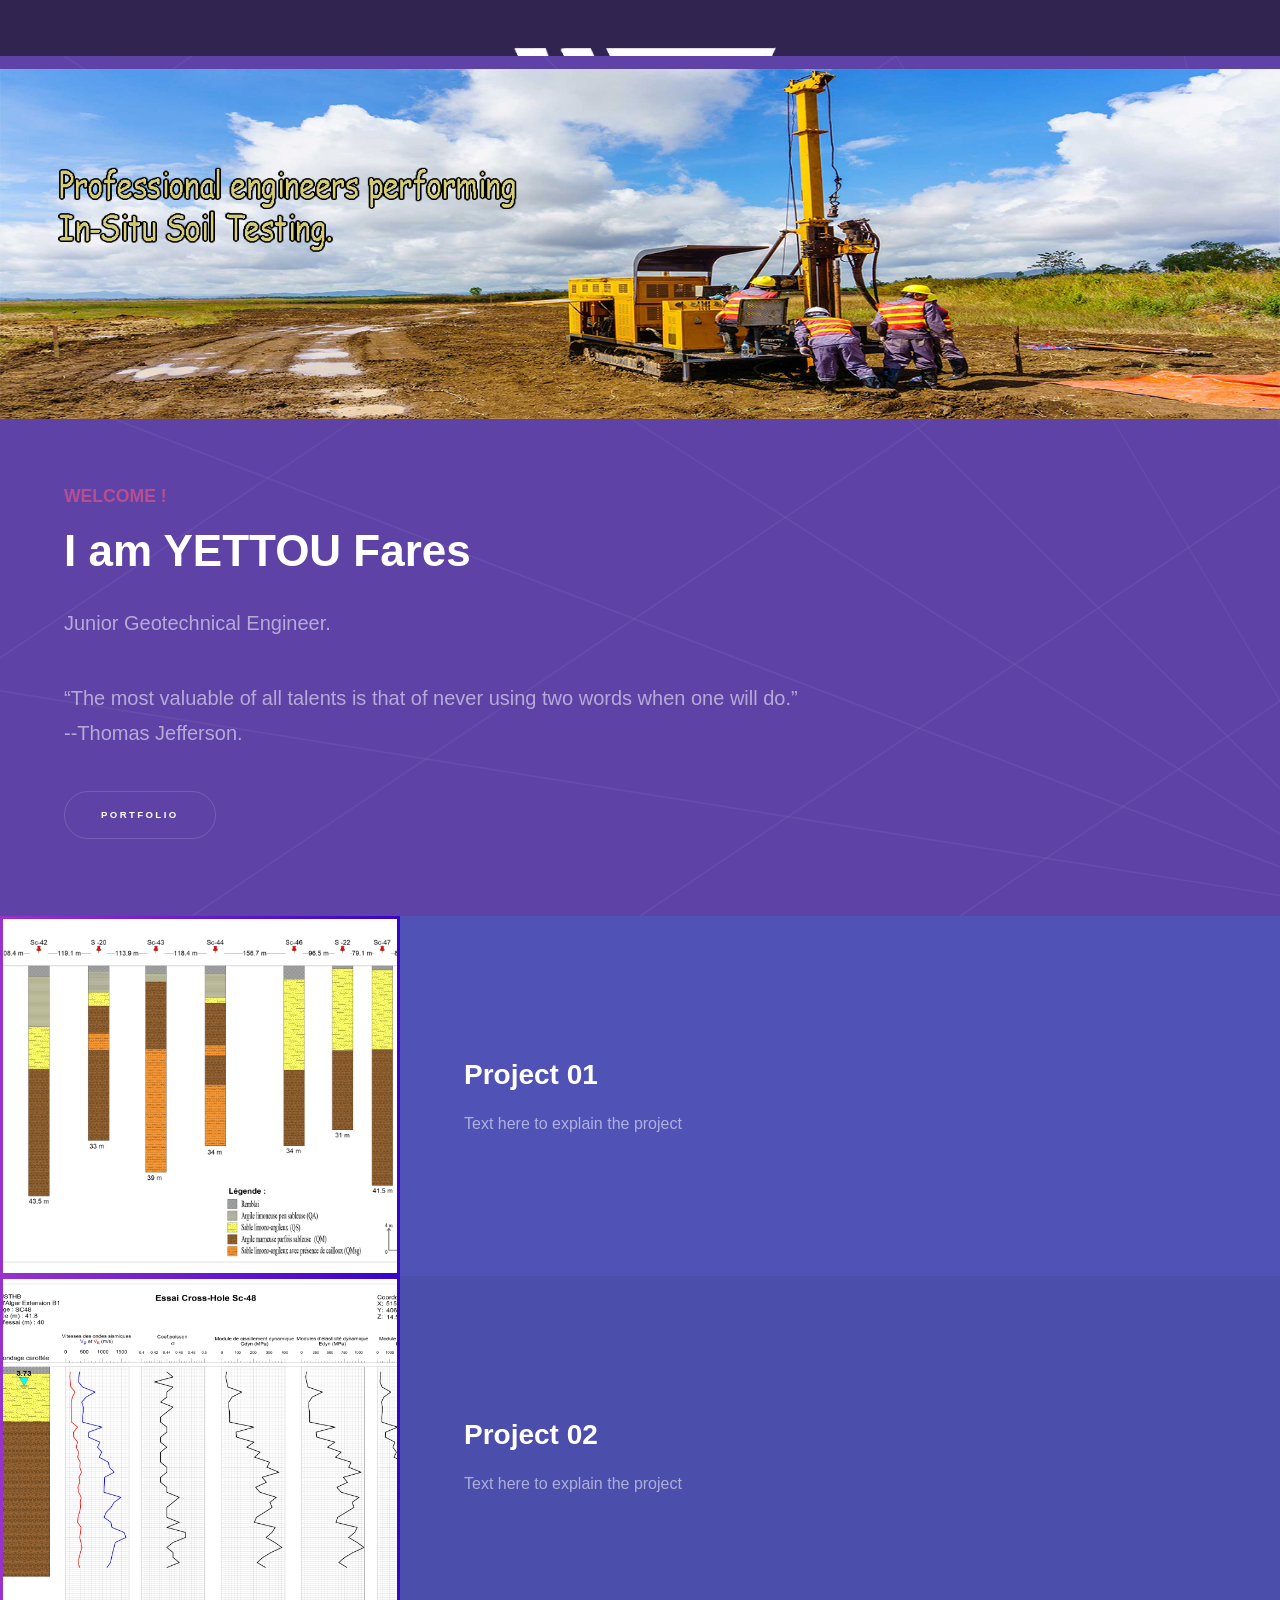
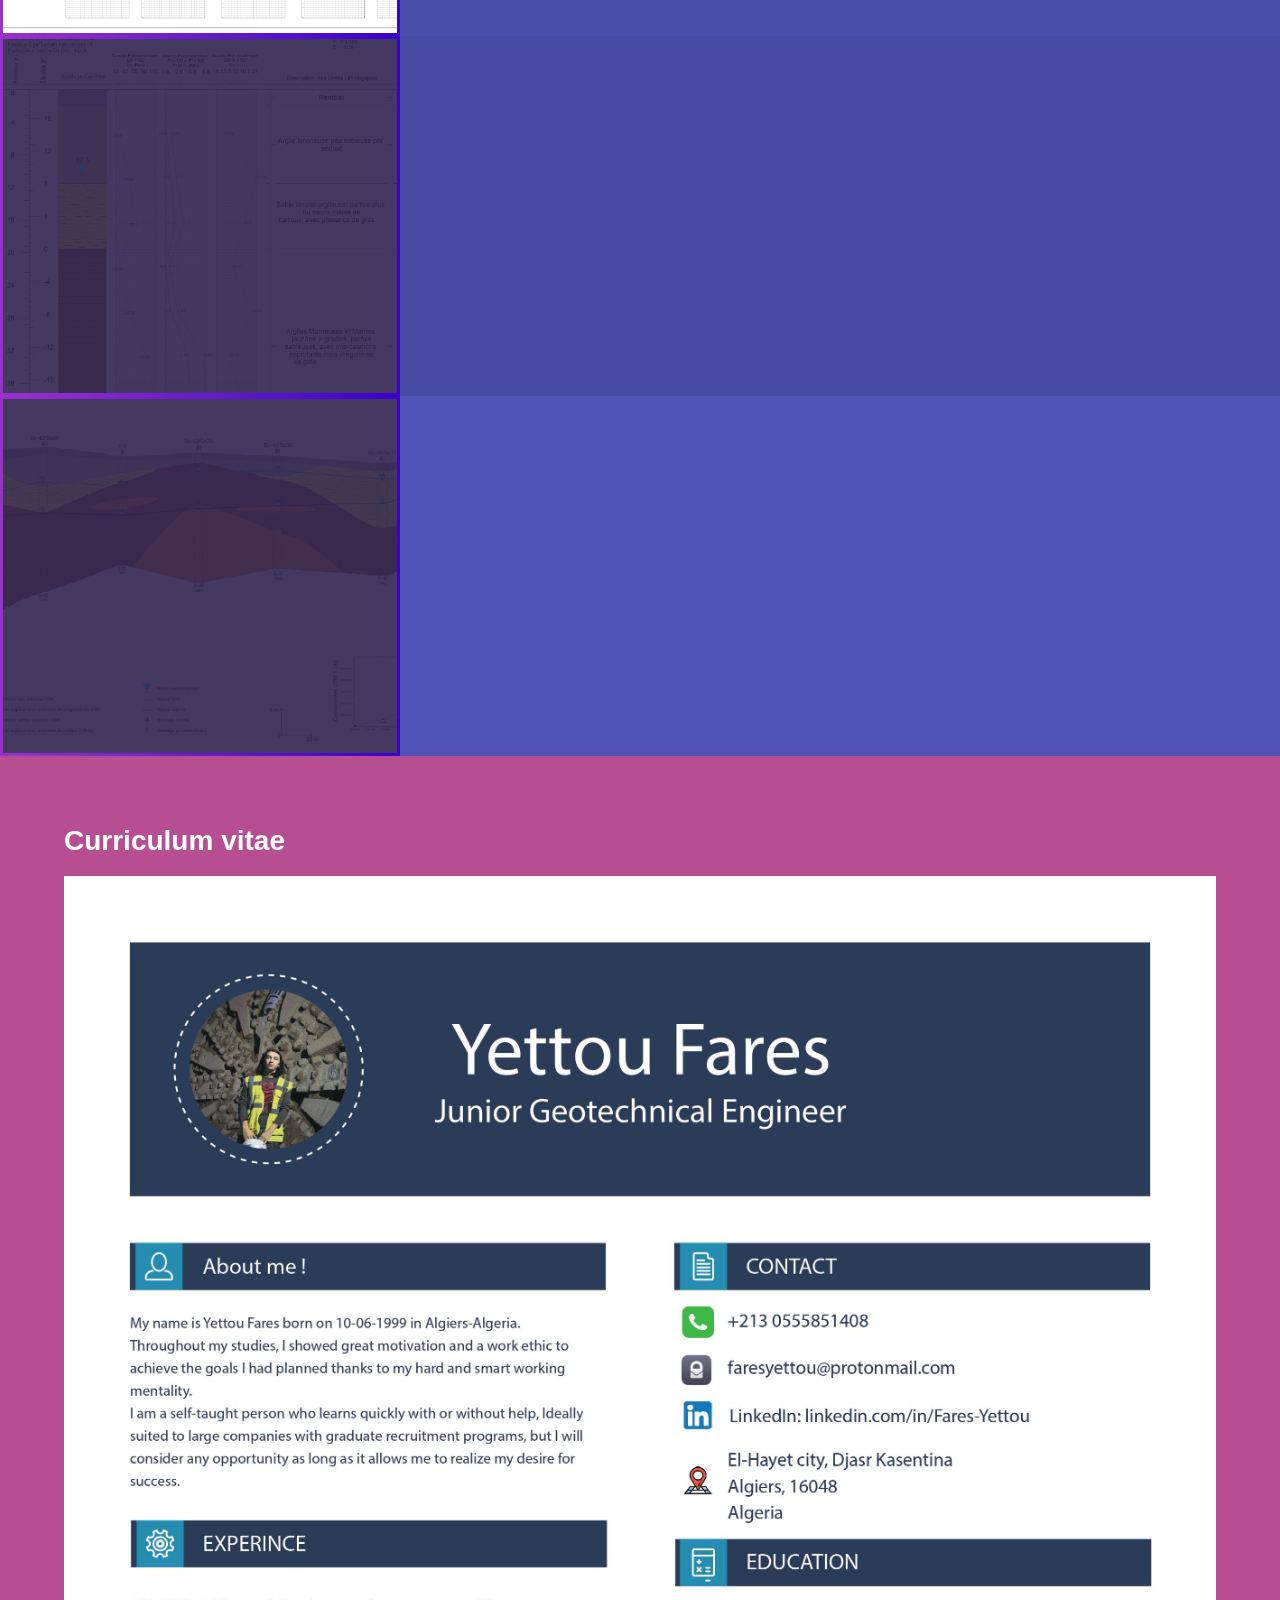
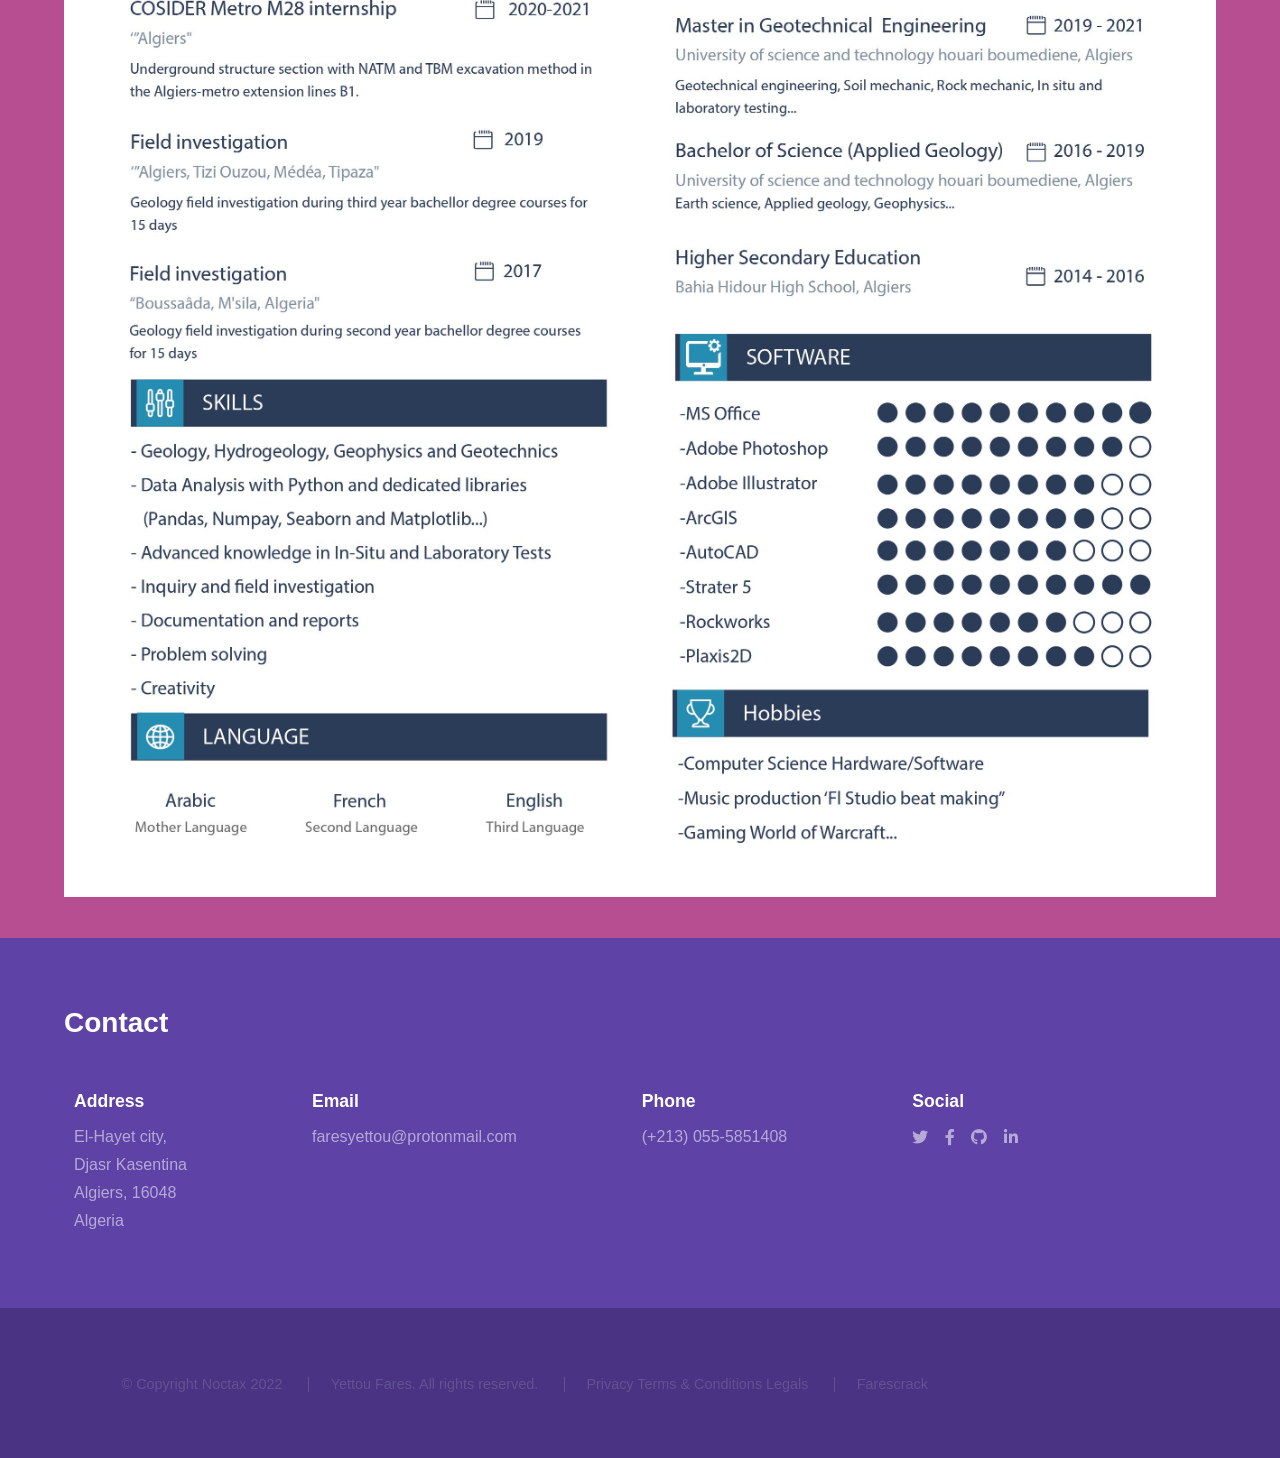
<file: index.html>
<!DOCTYPE HTML>
<html>
	<head>
		<title>Yettou-Fares</title>
		<meta charset="utf-8" />
		<meta name="viewport" content="width=device-width, initial-scale=1, user-scalable=no" />
		<link rel="icon" href="images/Logo B.png" type="image/icon type">
		<link rel="stylesheet" href="assets/css/main.css" />
		<noscript><link rel="stylesheet" href="assets/css/noscript.css" /></noscript>
	</head>

	<body class="is-preload">
		<!-- Sidebar -->
			<section id="sidebar">
				<div class="inner">
					<nav>
						<div class="innerlogo">
							<img src="images/Logo W.png" width="300" height="350" />
						</div>
						<ul>
							<li><a href="#intro">Welcome</a></li>
							<li><a href="#one">Projects</a></li>
							<li><a href="#two">Curriculum vitae</a></li>
							<li><a href="#three">Get in touch</a></li>
						</ul>
					</nav>
				</div>
			</section>

		<!-- Wrapper -->
			<div id="wrapper">
				<!-- Intro -->
					<section id="intro" class="wrapper style1 fullscreen fade-up">
						<div>
							<section id="slideshow">
								<div class="container">
									<div class="slider">
										<img class="mySlides" src="images/Banner-geotechnic.jpg" width="100%" height="350"/>
										<img class="mySlides" src="images/Banner_lab.jpg" width="100%" height="350"/>
										<img class="mySlides" src="images/Banner-GIS.jpg"width="100%" height="350"/>
										<img class="mySlides" src="images/Banner-GEO5.jpg"width="100%" height="350"/>
										<img class="mySlides" src="images/Banner.jpg"width="100%" height="350"/>
										<img class="mySlides" src="images/Banner-geotechnic.jpg"width="100%" height="350"/>
									</div>
									<script>
										var slideIndex = 0;
										carousel();
										function carousel() {
											 var i;
											 var x = document.getElementsByClassName("mySlides");
											 for (i = 0; i < x.length; i++) {
												 x[i].style.display = "none";
												}
												slideIndex++;
												if (slideIndex > x.length) {slideIndex = 1}
												x[slideIndex-1].style.display = "block";
												setTimeout(carousel, 4000); // Change image every 3 second
											}
									</script>
								</div>
							</section>
						</div>
						<div class="inner">
							<h3 style="color: #b74e91;">WELCOME !</h3>
							<h1>I am YETTOU Fares</h1>
							<p>Junior Geotechnical Engineer.</p>
							<p>“The most valuable of all talents is that of never using two words when one will do.”<br>--Thomas Jefferson.</p>
							<ul class="actions">
								<li><a href="#one" class="button scrolly">Portfolio</a></li>
							</ul>
						</div>
					</section>

				<!-- Project -->
					<section id="one" class="wrapper style2 spotlights">
						<section>
							<a href="Project01.html" class="image"><img src="images/Project01.jpg" data-position="center center" /></a>
							<div class="content">
								<div class="inner">
									<h2>Project 01</h2>
									<p>Text here to explain the project</p>
								</div>
							</div>
						</section>
						<section>
							<a href="Project02.html" class="image"><img src="images/Project02.jpg"  data-position="center center" /></a>
							<div class="content">
								<div class="inner">
									<h2>Project 02</h2>
									<p>Text here to explain the project</p>
								</div>
							</div>
						</section>
						<section>
							<a href="Project03.html" class="image"><img src="images/Project03.jpg" data-position="25% 25%" /></a>
							<div class="content">
								<div class="inner">
									<h2>Project 03</h2>
									<p>Text here to explain the project</p>
								</div>
							</div>
						</section>
						<section>
							<a href="Project04.html" class="image"><img src="images/Project04.jpg"  data-position="25% 25%" /></a>
							<div class="content">
								<div class="inner">
									<h2>Project 04</h2>
									<p>Text here to explain the project</p>
								</div>
							</div>
						</section>
					</section>

				<!-- CV -->
					<section id="two" class="wrapper style3 fade-up">
						<div class="inner">
							<h2>Curriculum vitae</h2>
							<img src="images/Fares CV.jpg" style='height: 100%; width: 100%; object-fit: contain'/>
							</div>

					</section>

				<!-- Three -->
				<section id="three" class="wrapper style1 fade-up">
						<div class="inner">
							<h2>Contact</h2>
								<section>
									<ul class="contact">
										<li>
											<h3>Address</h3>
											<span>El-Hayet city,<br/> Djasr Kasentina<br/>
											Algiers, 16048<br/>
											Algeria</span>
										</li>
										<li>
											<h3>Email</h3>
											<p>faresyettou@protonmail.com</p>
										</li>
										<li>
											<h3>Phone</h3>
											<span>(+213) 055-5851408</span>
										</li>
										<li>
											<h3>Social</h3>
											<ul class="icons">
												<li><a href="https://twitter.com/farescrack" class="icon brands fa-twitter"><span class="label">Twitter</span></a></li>
												<li><a href="https://www.facebook.com/fares.yettou/" class="icon brands fa-facebook-f"><span class="label">Facebook</span></a></li>
												<li><a href="https://github.com/Noctax" class="icon brands fa-github"><span class="label">GitHub</span></a></li>
											  </span></a></li>
												<li><a href="https://www.linkedin.com/in/fares-yettou-89438b177/" class="icon brands fa-linkedin-in"><span class="label">LinkedIn</span></a></li>
											</ul>
										</li>
									</ul>
								</section>
							<div>
						</div>
					</section>
			</div>

		<!-- Footer -->
		<footer id="footer" class="wrapper style1-alt">
				<div class="inner">
					<ul class="menu">
						<li>&copy; Copyright Noctax 2022</li>
						<li>Yettou Fares. All rights reserved.</li> 
						<li>Privacy Terms & Conditions Legals</li>
						<li>Farescrack</li>

					</ul>
				</div>
			</footer>

		<!-- Scripts -->
			<script src="assets/js/jquery.min.js"></script>
			<script src="assets/js/jquery.scrollex.min.js"></script>
			<script src="assets/js/jquery.scrolly.min.js"></script>
			<script src="assets/js/browser.min.js"></script>
			<script src="assets/js/breakpoints.min.js"></script>
			<script src="assets/js/util.js"></script>
			<script src="assets/js/main.js"></script>

	</body>
</html>
</file>
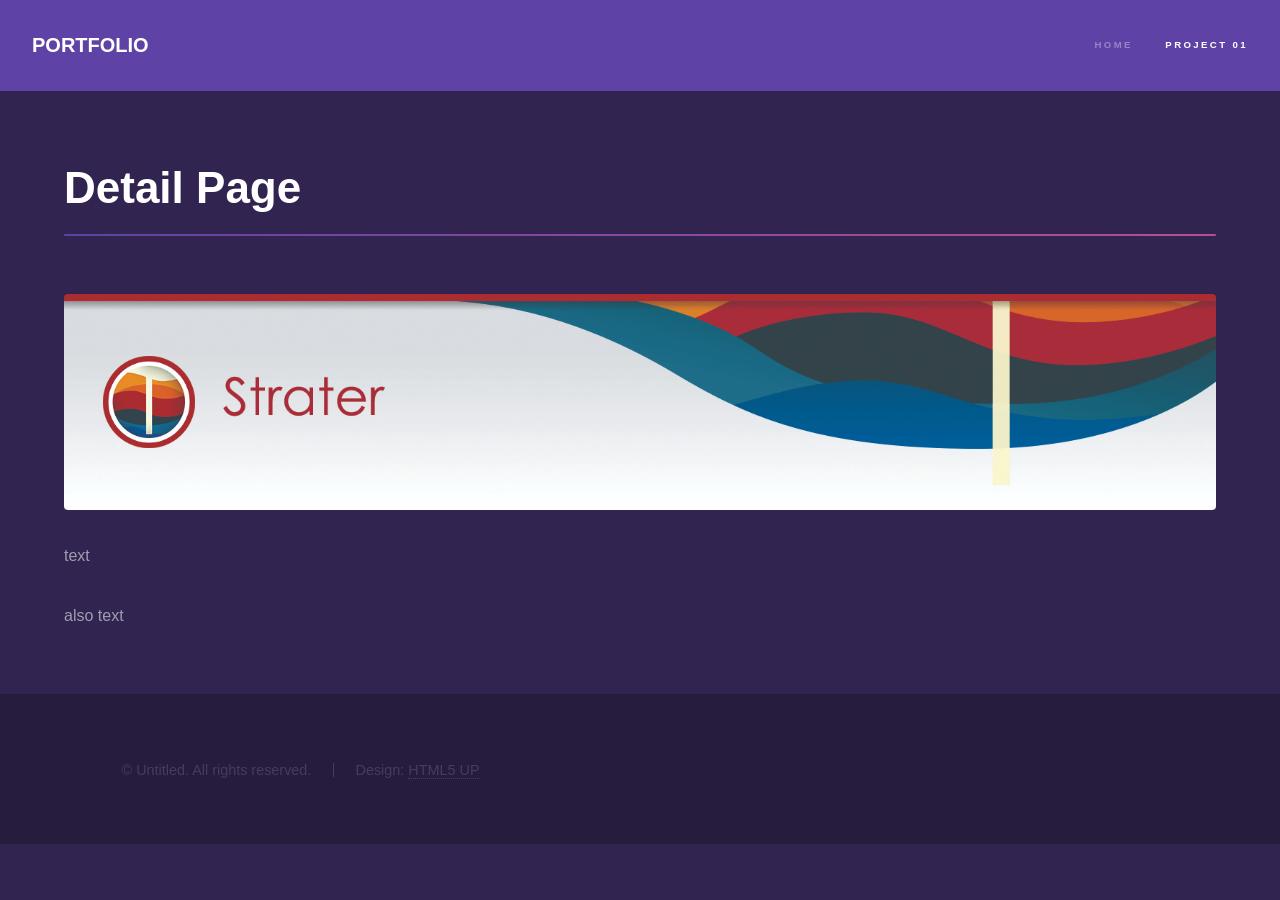
<file: Project01.html>
<!DOCTYPE HTML>
<html>
	<head>
		<title>Yettou-Fares</title>
		<meta charset="utf-8" />
		<meta name="viewport" content="width=device-width, initial-scale=1, user-scalable=no" />
		<link rel="icon" href="images/Logo B.png" type="image/icon type">
		<link rel="stylesheet" href="assets/css/main.css" />
		<noscript><link rel="stylesheet" href="assets/css/noscript.css" /></noscript>
	</head>
	<body class="is-preload">

		<!-- Header -->
			<header id="header">
				<a href="index.html" class="title">PORTFOLIO</a>
				<nav>
					<ul>
						<li><a href="index.html">Home</a></li>
						<li><a href="Project01.html"#one"" class="active">Project 01</a></li>
					</ul>
				</nav>
			</header>

		<!-- Wrapper -->
			<div id="wrapper">

				<!-- Main -->
					<section id="main" class="wrapper">
						<div class="inner">
							<h1 class="major">Detail Page</h1>
							<span class="image fit"><img src="images/banner-Strater.jpg" alt="" /></span>
							<p>text</p>
							<p>also text</p>
						</div>
					</section>

			</div>

		<!-- Footer -->
			<footer id="footer" class="wrapper alt">
				<div class="inner">
					<ul class="menu">
						<li>&copy; Untitled. All rights reserved.</li><li>Design: <a href="http://html5up.net">HTML5 UP</a></li>
					</ul>
				</div>
			</footer>

		<!-- Scripts -->
			<script src="assets/js/jquery.min.js"></script>
			<script src="assets/js/jquery.scrollex.min.js"></script>
			<script src="assets/js/jquery.scrolly.min.js"></script>
			<script src="assets/js/browser.min.js"></script>
			<script src="assets/js/breakpoints.min.js"></script>
			<script src="assets/js/util.js"></script>
			<script src="assets/js/main.js"></script>

	</body>
</html>
</file>
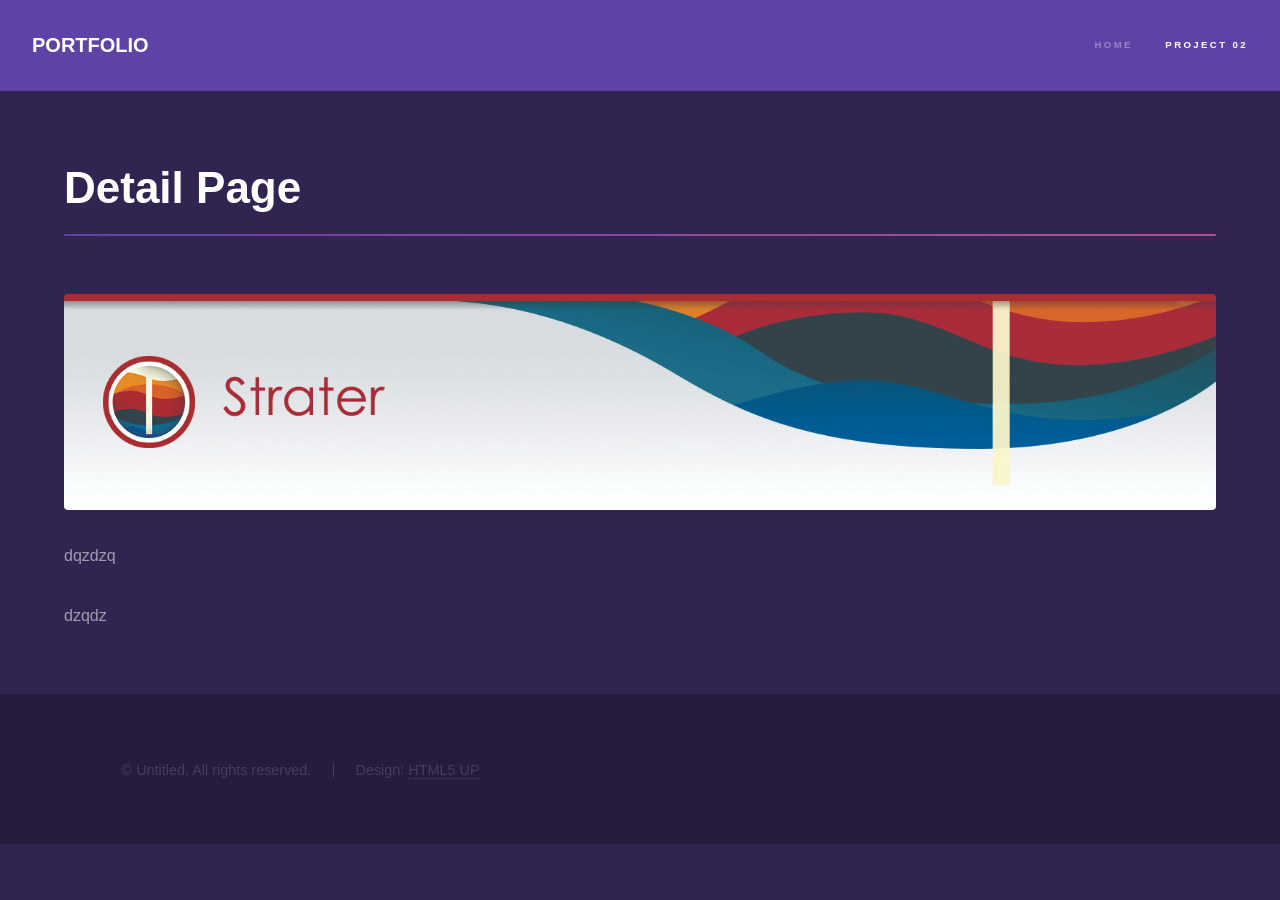
<file: Project02.html>
<!DOCTYPE HTML>
<html>
	<head>
		<title>Yettou-Fares</title>
		<meta charset="utf-8" />
		<meta name="viewport" content="width=device-width, initial-scale=1, user-scalable=no" />
		<link rel="icon" href="images/Logo B.png" type="image/icon type">
		<link rel="stylesheet" href="assets/css/main.css" />
		<noscript><link rel="stylesheet" href="assets/css/noscript.css" /></noscript>
	</head>
	<body class="is-preload">

		<!-- Header -->
			<header id="header">
				<a href="index.html" class="title">PORTFOLIO</a>
				<nav>
					<ul>
						<li><a href="index.html">Home</a></li>
						<li><a href="Project02.html"#one"" class="active">Project 02</a></li>
					</ul>
				</nav>
			</header>

		<!-- Wrapper -->
			<div id="wrapper">

				<!-- Main -->
					<section id="main" class="wrapper">
						<div class="inner">
							<h1 class="major">Detail Page</h1>
							<span class="image fit"><img src="images/banner-Strater.jpg" alt="" /></span>
							<p>dqzdzq</p>
							<p>dzqdz</p>
						</div>
					</section>

			</div>

		<!-- Footer -->
			<footer id="footer" class="wrapper alt">
				<div class="inner">
					<ul class="menu">
						<li>&copy; Untitled. All rights reserved.</li><li>Design: <a href="http://html5up.net">HTML5 UP</a></li>
					</ul>
				</div>
			</footer>

		<!-- Scripts -->
			<script src="assets/js/jquery.min.js"></script>
			<script src="assets/js/jquery.scrollex.min.js"></script>
			<script src="assets/js/jquery.scrolly.min.js"></script>
			<script src="assets/js/browser.min.js"></script>
			<script src="assets/js/breakpoints.min.js"></script>
			<script src="assets/js/util.js"></script>
			<script src="assets/js/main.js"></script>

	</body>
</html>
</file>
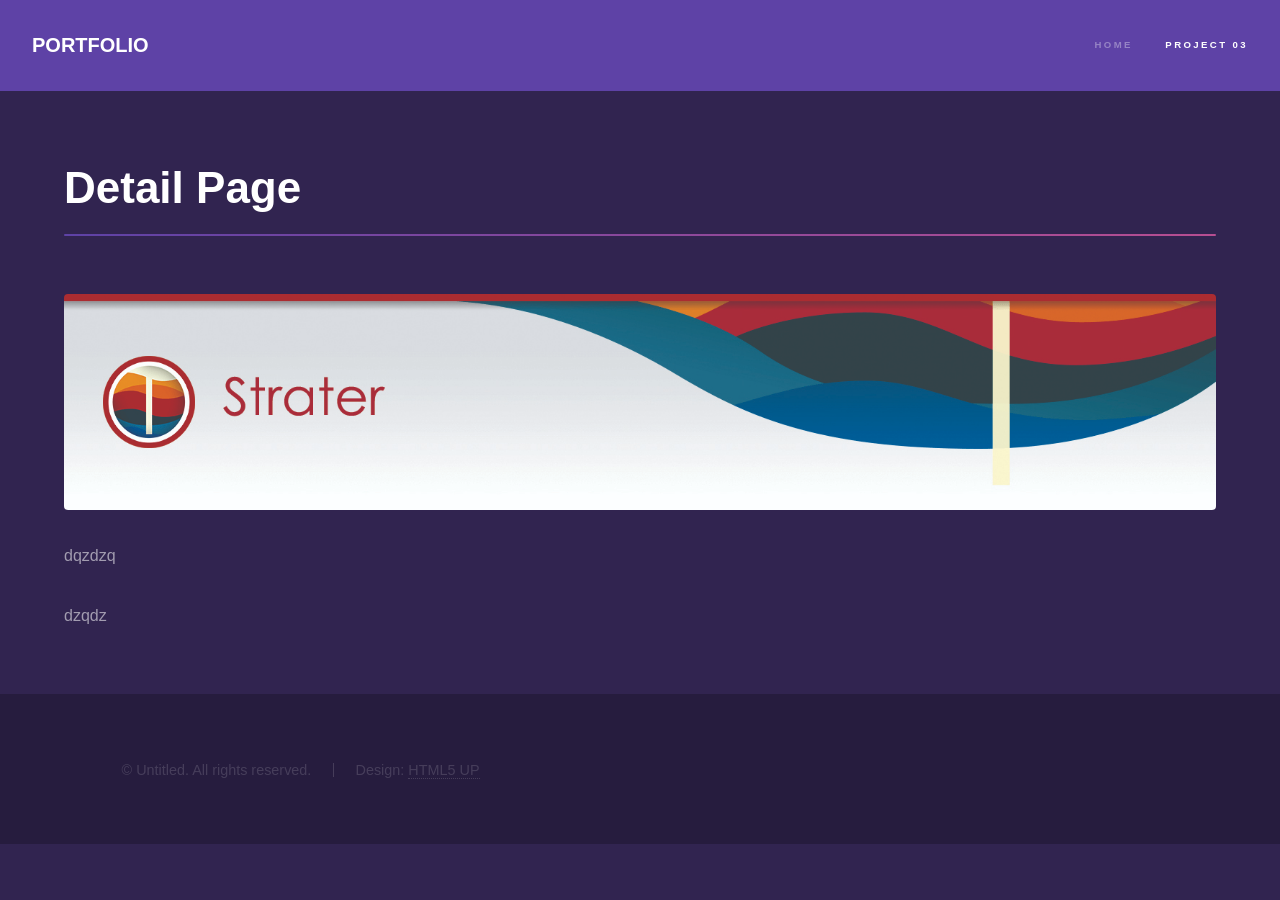
<file: Project03.html>
<!DOCTYPE HTML>
<html>
	<head>
		<title>Yettou-Fares</title>
		<meta charset="utf-8" />
		<meta name="viewport" content="width=device-width, initial-scale=1, user-scalable=no" />
		<link rel="icon" href="images/Logo B.png" type="image/icon type">
		<link rel="stylesheet" href="assets/css/main.css" />
		<noscript><link rel="stylesheet" href="assets/css/noscript.css" /></noscript>
	</head>
	<body class="is-preload">

		<!-- Header -->
			<header id="header">
				<a href="index.html" class="title">PORTFOLIO</a>
				<nav>
					<ul>
						<li><a href="index.html">Home</a></li>
						<li><a href="Project03.html"#one"" class="active">Project 03</a></li>
					</ul>
				</nav>
			</header>

		<!-- Wrapper -->
			<div id="wrapper">

				<!-- Main -->
					<section id="main" class="wrapper">
						<div class="inner">
							<h1 class="major">Detail Page</h1>
							<span class="image fit"><img src="images/banner-Strater.jpg" alt="" /></span>
							<p>dqzdzq</p>
							<p>dzqdz</p>
						</div>
					</section>

			</div>

		<!-- Footer -->
			<footer id="footer" class="wrapper alt">
				<div class="inner">
					<ul class="menu">
						<li>&copy; Untitled. All rights reserved.</li><li>Design: <a href="http://html5up.net">HTML5 UP</a></li>
					</ul>
				</div>
			</footer>

		<!-- Scripts -->
			<script src="assets/js/jquery.min.js"></script>
			<script src="assets/js/jquery.scrollex.min.js"></script>
			<script src="assets/js/jquery.scrolly.min.js"></script>
			<script src="assets/js/browser.min.js"></script>
			<script src="assets/js/breakpoints.min.js"></script>
			<script src="assets/js/util.js"></script>
			<script src="assets/js/main.js"></script>

	</body>
</html>
</file>
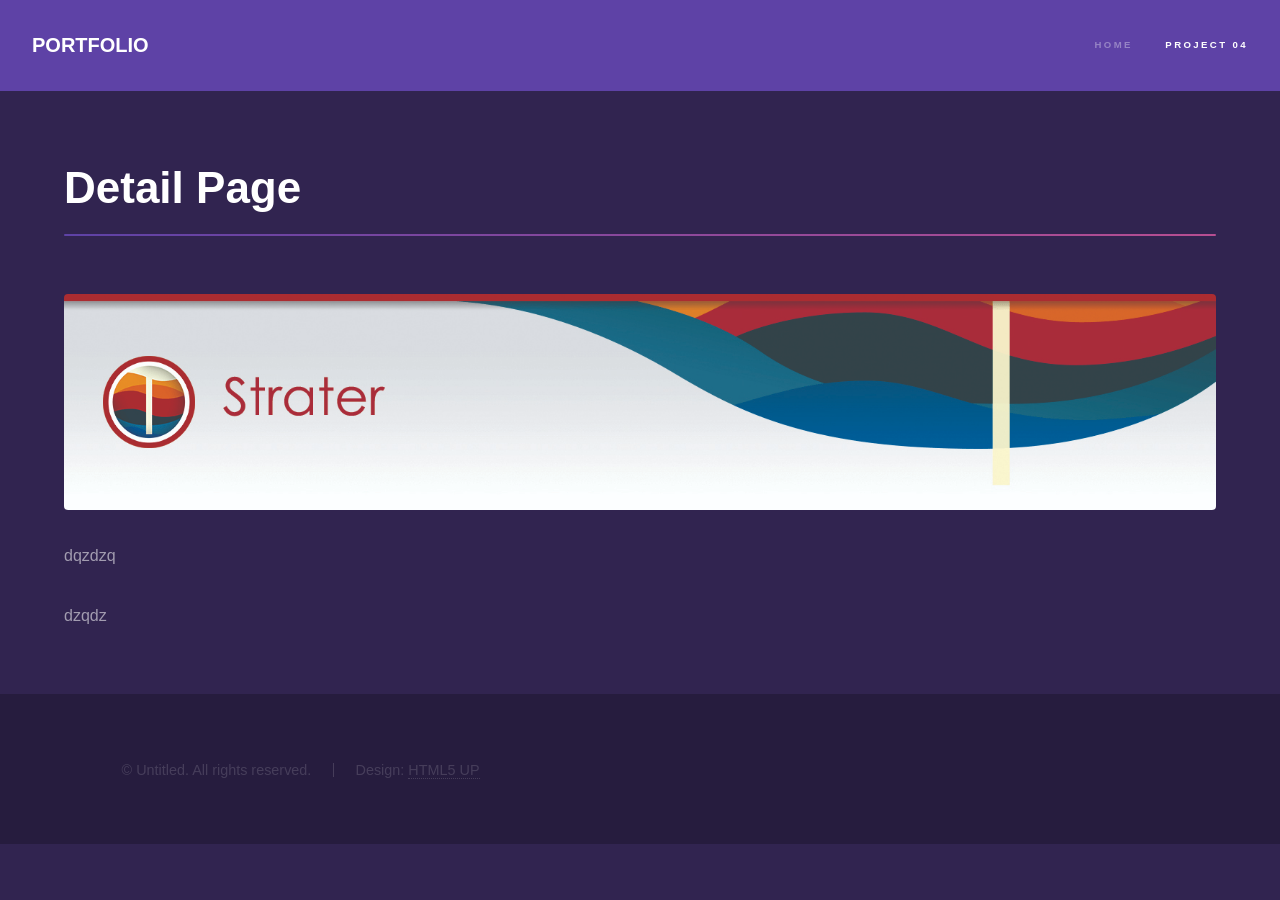
<file: Project04.html>
<!DOCTYPE HTML>
<html>
	<head>
		<title>Yettou-Fares</title>
		<meta charset="utf-8" />
		<meta name="viewport" content="width=device-width, initial-scale=1, user-scalable=no" />
		<link rel="icon" href="images/Logo B.png" type="image/icon type">
		<link rel="stylesheet" href="assets/css/main.css" />
		<noscript><link rel="stylesheet" href="assets/css/noscript.css" /></noscript>
	</head>
	<body class="is-preload">

		<!-- Header -->
			<header id="header">
				<a href="index.html" class="title">PORTFOLIO</a>
				<nav>
					<ul>
						<li><a href="index.html">Home</a></li>
						<li><a href="Project04.html"#one"" class="active">Project 04</a></li>
					</ul>
				</nav>
			</header>

		<!-- Wrapper -->
			<div id="wrapper">

				<!-- Main -->
					<section id="main" class="wrapper">
						<div class="inner">
							<h1 class="major">Detail Page</h1>
							<span class="image fit"><img src="images/banner-Strater.jpg" alt="" /></span>
							<p>dqzdzq</p>
							<p>dzqdz</p>
						</div>
					</section>

			</div>

		<!-- Footer -->
			<footer id="footer" class="wrapper alt">
				<div class="inner">
					<ul class="menu">
						<li>&copy; Untitled. All rights reserved.</li><li>Design: <a href="http://html5up.net">HTML5 UP</a></li>
					</ul>
				</div>
			</footer>

		<!-- Scripts -->
			<script src="assets/js/jquery.min.js"></script>
			<script src="assets/js/jquery.scrollex.min.js"></script>
			<script src="assets/js/jquery.scrolly.min.js"></script>
			<script src="assets/js/browser.min.js"></script>
			<script src="assets/js/breakpoints.min.js"></script>
			<script src="assets/js/util.js"></script>
			<script src="assets/js/main.js"></script>

	</body>
</html>
</file>
<file: assets/css/noscript.css>
/* Spotlights */

	.spotlights > section > .image:before {
		opacity: 0 !important;
	}

	.spotlights > section > .content > .inner {
		-moz-transform: none !important;
		-webkit-transform: none !important;
		-ms-transform: none !important;
		transform: none !important;
		opacity: 1 !important;
	}

/* Wrapper */

	.wrapper > .inner {
		opacity: 1 !important;
		-moz-transform: none !important;
		-webkit-transform: none !important;
		-ms-transform: none !important;
		transform: none !important;
	}

/* Sidebar */

	#sidebar > .inner {
		opacity: 1 !important;
	}

	#sidebar nav > ul > li {
		-moz-transform: none !important;
		-webkit-transform: none !important;
		-ms-transform: none !important;
		transform: none !important;
		opacity: 1 !important;
	}
</file>
<file: assets/css/main.css>
@import url(fontawesome-all.min.css);

html, body, div, span, applet, object,
iframe, h1, h2, h3, h4, h5, h6, p, blockquote,
pre, a, abbr, acronym, address, big, cite,
code, del, dfn, em, img, ins, kbd, q, s, samp,
small, strike, strong, sub, sup, tt, var, b,
u, i, center, dl, dt, dd, ol, ul, li, fieldset,
form, label, legend, table, caption, tbody,
tfoot, thead, tr, th, td, article, aside,
canvas, details, embed, figure, figcaption,
footer, header, hgroup, menu, nav, output, ruby,
section, summary, time, mark, audio, video {
	margin: 0;
	padding: 0;
	border: 0;
	font-size: 100%;
	font: inherit;
	vertical-align: baseline;}

article, aside, details, figcaption, figure,
footer, header, hgroup, menu, nav, section {
	display: block;}

body {
	line-height: 1;
}

ol, ul {
	list-style: none;
}

blockquote, q {
	quotes: none;
}

	blockquote:before, blockquote:after, q:before, q:after {
		content: '';
		content: none;
	}

table {
	border-collapse: collapse;
	border-spacing: 0;
}

body {
	-webkit-text-size-adjust: none;
}

mark {
	background-color: transparent;
	color: inherit;
}

input::-moz-focus-inner {
	border: 0;
	padding: 0;
}

input, select, textarea {
	-moz-appearance: none;
	-webkit-appearance: none;
	-ms-appearance: none;
	appearance: none;
}

/* Basic */

	@-ms-viewport {
		width: device-width;
	}

	body {
		-ms-overflow-style: scrollbar;
	}

	@media screen and (max-width: 480px) {

		html, body {
			min-width: 320px;
		}

	}

	html {
		box-sizing: border-box;
	}

	*, *:before, *:after {
		box-sizing: inherit;
	}

	body {
		background: #312450;
	}

		body.is-preload *, body.is-preload *:before, body.is-preload *:after {
			-moz-animation: none !important;
			-webkit-animation: none !important;
			-ms-animation: none !important;
			animation: none !important;
			-moz-transition: none !important;
			-webkit-transition: none !important;
			-ms-transition: none !important;
			transition: none !important;
		}

/* Type */

	body, input, select, textarea {
		color: rgba(255, 255, 255, 0.55);
		font-family: Arial, Helvetica, sans-serif;
		font-size: 16.5pt;
		font-weight: normal;
		line-height: 1.75;
	}

		@media screen and (max-width: 1680px) {

			body, input, select, textarea {
				font-size: 13pt;
			}

		}

		@media screen and (max-width: 1280px) {

			body, input, select, textarea {
				font-size: 12pt;
			}

		}

		@media screen and (max-width: 360px) {

			body, input, select, textarea {
				font-size: 11pt;
			}

		}

	a {
		-moz-transition: color 0.2s ease, border-bottom-color 0.2s ease;
		-webkit-transition: color 0.2s ease, border-bottom-color 0.2s ease;
		-ms-transition: color 0.2s ease, border-bottom-color 0.2s ease;
		transition: color 0.2s ease, border-bottom-color 0.2s ease;
		border-bottom: dotted 1px rgba(255, 255, 255, 0.35);
		color: inherit;
		text-decoration: none;
	}

		a:hover {
			border-bottom-color: transparent;
			color: #ffffff;
		}

	strong, b {
		color: #ffffff;
		font-weight: bold;
	}

	em, i {
		font-style: italic;
	}

	p {
		margin: 0 0 2em 0;
	}

	h1, h2, h3, h4, h5, h6 {
		color: #ffffff;
		font-weight: bold;
		line-height: 1.5;
		margin: 0 0 0.5em 0;
	}

		h1 a, h2 a, h3 a, h4 a, h5 a, h6 a {
			color: inherit;
			text-decoration: none;
		}

	h1 {
		font-size: 2.75em;
	}

		h1.major {
			margin: 0 0 1.3em 0;
			position: relative;
			padding-bottom: 0.35em;
		}

			h1.major:after {
				background-image: -moz-linear-gradient(to right, #5e42a6, #b74e91);
				background-image: -webkit-linear-gradient(to right, #5e42a6, #b74e91);
				background-image: -ms-linear-gradient(to right, #5e42a6, #b74e91);
				background-image: linear-gradient(to right, #5e42a6, #b74e91);
				-moz-transition: max-width 0.2s ease;
				-webkit-transition: max-width 0.2s ease;
				-ms-transition: max-width 0.2s ease;
				transition: max-width 0.2s ease;
				border-radius: 0.2em;
				bottom: 0;
				content: '';
				height: 0.05em;
				position: absolute;
				right: 0;
				width: 100%;
			}

	h2 {
		font-size: 1.75em;
	}

	h3 {
		font-size: 1.1em;
	}

	h4 {
		font-size: 1em;
	}

	h5 {
		font-size: 0.8em;
	}

	h6 {
		font-size: 0.6em;
	}

	@media screen and (max-width: 736px) {

		h1 {
			font-size: 2em;
		}

		h2 {
			font-size: 1.25em;
		}

		h3 {
			font-size: 1em;
		}

		h4 {
			font-size: 0.8em;
		}

		h5 {
			font-size: 0.6em;
		}

		h6 {
			font-size: 0.6em;
		}

	}

	sub {
		font-size: 0.8em;
		position: relative;
		top: 0.5em;
	}

	sup {
		font-size: 0.8em;
		position: relative;
		top: -0.5em;
	}

	blockquote {
		border-left: solid 4px rgba(255, 255, 255, 0.15);
		font-style: italic;
		margin: 0 0 2em 0;
		padding: 0.5em 0 0.5em 2em;
	}

	code {
		background: rgba(255, 255, 255, 0.05);
		border-radius: 0.25em;
		border: solid 1px rgba(255, 255, 255, 0.15);
		font-family: "Courier New", monospace;
		font-size: 0.9em;
		margin: 0 0.25em;
		padding: 0.25em 0.65em;
	}

	pre {
		-webkit-overflow-scrolling: touch;
		font-family: "Courier New", monospace;
		font-size: 0.9em;
		margin: 0 0 2em 0;
	}

		pre code {
			display: block;
			line-height: 1.75em;
			padding: 1em 1.5em;
			overflow-x: auto;
		}

	hr {
		border: 0;
		border-bottom: solid 1px rgba(255, 255, 255, 0.15);
		margin: 2em 0;
	}

		hr.major {
			margin: 3em 0;
		}

	.align-left {
		text-align: left;
	}

	.align-center {
		text-align: center;
	}

	.align-right {
		text-align: right;
	}

/* Row */

	.row {
		display: flex;
		flex-wrap: wrap;
		box-sizing: border-box;
		align-items: stretch;
	}

		.row > * {
			box-sizing: border-box;
		}

		.row.gtr-uniform > * > :last-child {
			margin-bottom: 0;
		}

		.row.aln-left {
			justify-content: flex-start;
		}

		.row.aln-center {
			justify-content: center;
		}

		.row.aln-right {
			justify-content: flex-end;
		}

		.row.aln-top {
			align-items: flex-start;
		}

		.row.aln-middle {
			align-items: center;
		}

		.row.aln-bottom {
			align-items: flex-end;
		}

		.row > .imp {
			order: -1;
		}

		.row > .col-1 {
			width: 8.33333%;
		}

		.row > .off-1 {
			margin-left: 8.33333%;
		}

		.row > .col-2 {
			width: 16.66667%;
		}

		.row > .off-2 {
			margin-left: 16.66667%;
		}

		.row > .col-3 {
			width: 25%;
		}

		.row > .off-3 {
			margin-left: 25%;
		}

		.row > .col-4 {
			width: 33.33333%;
		}

		.row > .off-4 {
			margin-left: 33.33333%;
		}

		.row > .col-5 {
			width: 41.66667%;
		}

		.row > .off-5 {
			margin-left: 41.66667%;
		}

		.row > .col-6 {
			width: 50%;
		}

		.row > .off-6 {
			margin-left: 50%;
		}

		.row > .col-7 {
			width: 58.33333%;
		}

		.row > .off-7 {
			margin-left: 58.33333%;
		}

		.row > .col-8 {
			width: 66.66667%;
		}

		.row > .off-8 {
			margin-left: 66.66667%;
		}

		.row > .col-9 {
			width: 75%;
		}

		.row > .off-9 {
			margin-left: 75%;
		}

		.row > .col-10 {
			width: 83.33333%;
		}

		.row > .off-10 {
			margin-left: 83.33333%;
		}

		.row > .col-11 {
			width: 91.66667%;
		}

		.row > .off-11 {
			margin-left: 91.66667%;
		}

		.row > .col-12 {
			width: 100%;
		}

		.row > .off-12 {
			margin-left: 100%;
		}

		.row.gtr-0 {
			margin-top: 0;
			margin-left: 0em;
		}

			.row.gtr-0 > * {
				padding: 0 0 0 0em;
			}

			.row.gtr-0.gtr-uniform {
				margin-top: 0em;
			}

				.row.gtr-0.gtr-uniform > * {
					padding-top: 0em;
				}

		.row.gtr-25 {
			margin-top: 0;
			margin-left: -0.375em;
		}

			.row.gtr-25 > * {
				padding: 0 0 0 0.375em;
			}

			.row.gtr-25.gtr-uniform {
				margin-top: -0.375em;
			}

				.row.gtr-25.gtr-uniform > * {
					padding-top: 0.375em;
				}

		.row.gtr-50 {
			margin-top: 0;
			margin-left: -0.75em;
		}

			.row.gtr-50 > * {
				padding: 0 0 0 0.75em;
			}

			.row.gtr-50.gtr-uniform {
				margin-top: -0.75em;
			}

				.row.gtr-50.gtr-uniform > * {
					padding-top: 0.75em;
				}

		.row {
			margin-top: 0;
			margin-left: -1.5em;
		}

			.row > * {
				padding: 0 0 0 1.5em;
			}

			.row.gtr-uniform {
				margin-top: -1.5em;
			}

				.row.gtr-uniform > * {
					padding-top: 1.5em;
				}

		.row.gtr-150 {
			margin-top: 0;
			margin-left: -2.25em;
		}

			.row.gtr-150 > * {
				padding: 0 0 0 2.25em;
			}

			.row.gtr-150.gtr-uniform {
				margin-top: -2.25em;
			}

				.row.gtr-150.gtr-uniform > * {
					padding-top: 2.25em;
				}

		.row.gtr-200 {
			margin-top: 0;
			margin-left: -3em;
		}

			.row.gtr-200 > * {
				padding: 0 0 0 3em;
			}

			.row.gtr-200.gtr-uniform {
				margin-top: -3em;
			}

				.row.gtr-200.gtr-uniform > * {
					padding-top: 3em;
				}

		@media screen and (max-width: 1680px) {

			.row {
				display: flex;
				flex-wrap: wrap;
				box-sizing: border-box;
				align-items: stretch;
			}

				.row > * {
					box-sizing: border-box;
				}

				.row.gtr-uniform > * > :last-child {
					margin-bottom: 0;
				}

				.row.aln-left {
					justify-content: flex-start;
				}

				.row.aln-center {
					justify-content: center;
				}

				.row.aln-right {
					justify-content: flex-end;
				}

				.row.aln-top {
					align-items: flex-start;
				}

				.row.aln-middle {
					align-items: center;
				}

				.row.aln-bottom {
					align-items: flex-end;
				}

				.row > .imp-xlarge {
					order: -1;
				}

				.row > .col-1-xlarge {
					width: 8.33333%;
				}

				.row > .off-1-xlarge {
					margin-left: 8.33333%;
				}

				.row > .col-2-xlarge {
					width: 16.66667%;
				}

				.row > .off-2-xlarge {
					margin-left: 16.66667%;
				}

				.row > .col-3-xlarge {
					width: 25%;
				}

				.row > .off-3-xlarge {
					margin-left: 25%;
				}

				.row > .col-4-xlarge {
					width: 33.33333%;
				}

				.row > .off-4-xlarge {
					margin-left: 33.33333%;
				}

				.row > .col-5-xlarge {
					width: 41.66667%;
				}

				.row > .off-5-xlarge {
					margin-left: 41.66667%;
				}

				.row > .col-6-xlarge {
					width: 50%;
				}

				.row > .off-6-xlarge {
					margin-left: 50%;
				}

				.row > .col-7-xlarge {
					width: 58.33333%;
				}

				.row > .off-7-xlarge {
					margin-left: 58.33333%;
				}

				.row > .col-8-xlarge {
					width: 66.66667%;
				}

				.row > .off-8-xlarge {
					margin-left: 66.66667%;
				}

				.row > .col-9-xlarge {
					width: 75%;
				}

				.row > .off-9-xlarge {
					margin-left: 75%;
				}

				.row > .col-10-xlarge {
					width: 83.33333%;
				}

				.row > .off-10-xlarge {
					margin-left: 83.33333%;
				}

				.row > .col-11-xlarge {
					width: 91.66667%;
				}

				.row > .off-11-xlarge {
					margin-left: 91.66667%;
				}

				.row > .col-12-xlarge {
					width: 100%;
				}

				.row > .off-12-xlarge {
					margin-left: 100%;
				}

				.row.gtr-0 {
					margin-top: 0;
					margin-left: 0em;
				}

					.row.gtr-0 > * {
						padding: 0 0 0 0em;
					}

					.row.gtr-0.gtr-uniform {
						margin-top: 0em;
					}

						.row.gtr-0.gtr-uniform > * {
							padding-top: 0em;
						}

				.row.gtr-25 {
					margin-top: 0;
					margin-left: -0.375em;
				}

					.row.gtr-25 > * {
						padding: 0 0 0 0.375em;
					}

					.row.gtr-25.gtr-uniform {
						margin-top: -0.375em;
					}

						.row.gtr-25.gtr-uniform > * {
							padding-top: 0.375em;
						}

				.row.gtr-50 {
					margin-top: 0;
					margin-left: -0.75em;
				}

					.row.gtr-50 > * {
						padding: 0 0 0 0.75em;
					}

					.row.gtr-50.gtr-uniform {
						margin-top: -0.75em;
					}

						.row.gtr-50.gtr-uniform > * {
							padding-top: 0.75em;
						}

				.row {
					margin-top: 0;
					margin-left: -1.5em;
				}

					.row > * {
						padding: 0 0 0 1.5em;
					}

					.row.gtr-uniform {
						margin-top: -1.5em;
					}

						.row.gtr-uniform > * {
							padding-top: 1.5em;
						}

				.row.gtr-150 {
					margin-top: 0;
					margin-left: -2.25em;
				}

					.row.gtr-150 > * {
						padding: 0 0 0 2.25em;
					}

					.row.gtr-150.gtr-uniform {
						margin-top: -2.25em;
					}

						.row.gtr-150.gtr-uniform > * {
							padding-top: 2.25em;
						}

				.row.gtr-200 {
					margin-top: 0;
					margin-left: -3em;
				}

					.row.gtr-200 > * {
						padding: 0 0 0 3em;
					}

					.row.gtr-200.gtr-uniform {
						margin-top: -3em;
					}

						.row.gtr-200.gtr-uniform > * {
							padding-top: 3em;
						}

		}

		@media screen and (max-width: 1280px) {

			.row {
				display: flex;
				flex-wrap: wrap;
				box-sizing: border-box;
				align-items: stretch;
			}

				.row > * {
					box-sizing: border-box;
				}

				.row.gtr-uniform > * > :last-child {
					margin-bottom: 0;
				}

				.row.aln-left {
					justify-content: flex-start;
				}

				.row.aln-center {
					justify-content: center;
				}

				.row.aln-right {
					justify-content: flex-end;
				}

				.row.aln-top {
					align-items: flex-start;
				}

				.row.aln-middle {
					align-items: center;
				}

				.row.aln-bottom {
					align-items: flex-end;
				}

				.row > .imp-large {
					order: -1;
				}

				.row > .col-1-large {
					width: 8.33333%;
				}

				.row > .off-1-large {
					margin-left: 8.33333%;
				}

				.row > .col-2-large {
					width: 16.66667%;
				}

				.row > .off-2-large {
					margin-left: 16.66667%;
				}

				.row > .col-3-large {
					width: 25%;
				}

				.row > .off-3-large {
					margin-left: 25%;
				}

				.row > .col-4-large {
					width: 33.33333%;
				}

				.row > .off-4-large {
					margin-left: 33.33333%;
				}

				.row > .col-5-large {
					width: 41.66667%;
				}

				.row > .off-5-large {
					margin-left: 41.66667%;
				}

				.row > .col-6-large {
					width: 50%;
				}

				.row > .off-6-large {
					margin-left: 50%;
				}

				.row > .col-7-large {
					width: 58.33333%;
				}

				.row > .off-7-large {
					margin-left: 58.33333%;
				}

				.row > .col-8-large {
					width: 66.66667%;
				}

				.row > .off-8-large {
					margin-left: 66.66667%;
				}

				.row > .col-9-large {
					width: 75%;
				}

				.row > .off-9-large {
					margin-left: 75%;
				}

				.row > .col-10-large {
					width: 83.33333%;
				}

				.row > .off-10-large {
					margin-left: 83.33333%;
				}

				.row > .col-11-large {
					width: 91.66667%;
				}

				.row > .off-11-large {
					margin-left: 91.66667%;
				}

				.row > .col-12-large {
					width: 100%;
				}

				.row > .off-12-large {
					margin-left: 100%;
				}

				.row.gtr-0 {
					margin-top: 0;
					margin-left: 0em;
				}

					.row.gtr-0 > * {
						padding: 0 0 0 0em;
					}

					.row.gtr-0.gtr-uniform {
						margin-top: 0em;
					}

						.row.gtr-0.gtr-uniform > * {
							padding-top: 0em;
						}

				.row.gtr-25 {
					margin-top: 0;
					margin-left: -0.375em;
				}

					.row.gtr-25 > * {
						padding: 0 0 0 0.375em;
					}

					.row.gtr-25.gtr-uniform {
						margin-top: -0.375em;
					}

						.row.gtr-25.gtr-uniform > * {
							padding-top: 0.375em;
						}

				.row.gtr-50 {
					margin-top: 0;
					margin-left: -0.75em;
				}

					.row.gtr-50 > * {
						padding: 0 0 0 0.75em;
					}

					.row.gtr-50.gtr-uniform {
						margin-top: -0.75em;
					}

						.row.gtr-50.gtr-uniform > * {
							padding-top: 0.75em;
						}

				.row {
					margin-top: 0;
					margin-left: -1.5em;
				}

					.row > * {
						padding: 0 0 0 1.5em;
					}

					.row.gtr-uniform {
						margin-top: -1.5em;
					}

						.row.gtr-uniform > * {
							padding-top: 1.5em;
						}

				.row.gtr-150 {
					margin-top: 0;
					margin-left: -2.25em;
				}

					.row.gtr-150 > * {
						padding: 0 0 0 2.25em;
					}

					.row.gtr-150.gtr-uniform {
						margin-top: -2.25em;
					}

						.row.gtr-150.gtr-uniform > * {
							padding-top: 2.25em;
						}

				.row.gtr-200 {
					margin-top: 0;
					margin-left: -3em;
				}

					.row.gtr-200 > * {
						padding: 0 0 0 3em;
					}

					.row.gtr-200.gtr-uniform {
						margin-top: -3em;
					}

						.row.gtr-200.gtr-uniform > * {
							padding-top: 3em;
						}

		}

		@media screen and (max-width: 980px) {

			.row {
				display: flex;
				flex-wrap: wrap;
				box-sizing: border-box;
				align-items: stretch;
			}

				.row > * {
					box-sizing: border-box;
				}

				.row.gtr-uniform > * > :last-child {
					margin-bottom: 0;
				}

				.row.aln-left {
					justify-content: flex-start;
				}

				.row.aln-center {
					justify-content: center;
				}

				.row.aln-right {
					justify-content: flex-end;
				}

				.row.aln-top {
					align-items: flex-start;
				}

				.row.aln-middle {
					align-items: center;
				}

				.row.aln-bottom {
					align-items: flex-end;
				}

				.row > .imp-medium {
					order: -1;
				}

				.row > .col-1-medium {
					width: 8.33333%;
				}

				.row > .off-1-medium {
					margin-left: 8.33333%;
				}

				.row > .col-2-medium {
					width: 16.66667%;
				}

				.row > .off-2-medium {
					margin-left: 16.66667%;
				}

				.row > .col-3-medium {
					width: 25%;
				}

				.row > .off-3-medium {
					margin-left: 25%;
				}

				.row > .col-4-medium {
					width: 33.33333%;
				}

				.row > .off-4-medium {
					margin-left: 33.33333%;
				}

				.row > .col-5-medium {
					width: 41.66667%;
				}

				.row > .off-5-medium {
					margin-left: 41.66667%;
				}

				.row > .col-6-medium {
					width: 50%;
				}

				.row > .off-6-medium {
					margin-left: 50%;
				}

				.row > .col-7-medium {
					width: 58.33333%;
				}

				.row > .off-7-medium {
					margin-left: 58.33333%;
				}

				.row > .col-8-medium {
					width: 66.66667%;
				}

				.row > .off-8-medium {
					margin-left: 66.66667%;
				}

				.row > .col-9-medium {
					width: 75%;
				}

				.row > .off-9-medium {
					margin-left: 75%;
				}

				.row > .col-10-medium {
					width: 83.33333%;
				}

				.row > .off-10-medium {
					margin-left: 83.33333%;
				}

				.row > .col-11-medium {
					width: 91.66667%;
				}

				.row > .off-11-medium {
					margin-left: 91.66667%;
				}

				.row > .col-12-medium {
					width: 100%;
				}

				.row > .off-12-medium {
					margin-left: 100%;
				}

				.row.gtr-0 {
					margin-top: 0;
					margin-left: 0em;
				}

					.row.gtr-0 > * {
						padding: 0 0 0 0em;
					}

					.row.gtr-0.gtr-uniform {
						margin-top: 0em;
					}

						.row.gtr-0.gtr-uniform > * {
							padding-top: 0em;
						}

				.row.gtr-25 {
					margin-top: 0;
					margin-left: -0.375em;
				}

					.row.gtr-25 > * {
						padding: 0 0 0 0.375em;
					}

					.row.gtr-25.gtr-uniform {
						margin-top: -0.375em;
					}

						.row.gtr-25.gtr-uniform > * {
							padding-top: 0.375em;
						}

				.row.gtr-50 {
					margin-top: 0;
					margin-left: -0.75em;
				}

					.row.gtr-50 > * {
						padding: 0 0 0 0.75em;
					}

					.row.gtr-50.gtr-uniform {
						margin-top: -0.75em;
					}

						.row.gtr-50.gtr-uniform > * {
							padding-top: 0.75em;
						}

				.row {
					margin-top: 0;
					margin-left: -1.5em;
				}

					.row > * {
						padding: 0 0 0 1.5em;
					}

					.row.gtr-uniform {
						margin-top: -1.5em;
					}

						.row.gtr-uniform > * {
							padding-top: 1.5em;
						}

				.row.gtr-150 {
					margin-top: 0;
					margin-left: -2.25em;
				}

					.row.gtr-150 > * {
						padding: 0 0 0 2.25em;
					}

					.row.gtr-150.gtr-uniform {
						margin-top: -2.25em;
					}

						.row.gtr-150.gtr-uniform > * {
							padding-top: 2.25em;
						}

				.row.gtr-200 {
					margin-top: 0;
					margin-left: -3em;
				}

					.row.gtr-200 > * {
						padding: 0 0 0 3em;
					}

					.row.gtr-200.gtr-uniform {
						margin-top: -3em;
					}

						.row.gtr-200.gtr-uniform > * {
							padding-top: 3em;
						}

		}

		@media screen and (max-width: 736px) {

			.row {
				display: flex;
				flex-wrap: wrap;
				box-sizing: border-box;
				align-items: stretch;
			}

				.row > * {
					box-sizing: border-box;
				}

				.row.gtr-uniform > * > :last-child {
					margin-bottom: 0;
				}

				.row.aln-left {
					justify-content: flex-start;
				}

				.row.aln-center {
					justify-content: center;
				}

				.row.aln-right {
					justify-content: flex-end;
				}

				.row.aln-top {
					align-items: flex-start;
				}

				.row.aln-middle {
					align-items: center;
				}

				.row.aln-bottom {
					align-items: flex-end;
				}

				.row > .imp-small {
					order: -1;
				}

				.row > .col-1-small {
					width: 8.33333%;
				}

				.row > .off-1-small {
					margin-left: 8.33333%;
				}

				.row > .col-2-small {
					width: 16.66667%;
				}

				.row > .off-2-small {
					margin-left: 16.66667%;
				}

				.row > .col-3-small {
					width: 25%;
				}

				.row > .off-3-small {
					margin-left: 25%;
				}

				.row > .col-4-small {
					width: 33.33333%;
				}

				.row > .off-4-small {
					margin-left: 33.33333%;
				}

				.row > .col-5-small {
					width: 41.66667%;
				}

				.row > .off-5-small {
					margin-left: 41.66667%;
				}

				.row > .col-6-small {
					width: 50%;
				}

				.row > .off-6-small {
					margin-left: 50%;
				}

				.row > .col-7-small {
					width: 58.33333%;
				}

				.row > .off-7-small {
					margin-left: 58.33333%;
				}

				.row > .col-8-small {
					width: 66.66667%;
				}

				.row > .off-8-small {
					margin-left: 66.66667%;
				}

				.row > .col-9-small {
					width: 75%;
				}

				.row > .off-9-small {
					margin-left: 75%;
				}

				.row > .col-10-small {
					width: 83.33333%;
				}

				.row > .off-10-small {
					margin-left: 83.33333%;
				}

				.row > .col-11-small {
					width: 91.66667%;
				}

				.row > .off-11-small {
					margin-left: 91.66667%;
				}

				.row > .col-12-small {
					width: 100%;
				}

				.row > .off-12-small {
					margin-left: 100%;
				}

				.row.gtr-0 {
					margin-top: 0;
					margin-left: 0em;
				}

					.row.gtr-0 > * {
						padding: 0 0 0 0em;
					}

					.row.gtr-0.gtr-uniform {
						margin-top: 0em;
					}

						.row.gtr-0.gtr-uniform > * {
							padding-top: 0em;
						}

				.row.gtr-25 {
					margin-top: 0;
					margin-left: -0.375em;
				}

					.row.gtr-25 > * {
						padding: 0 0 0 0.375em;
					}

					.row.gtr-25.gtr-uniform {
						margin-top: -0.375em;
					}

						.row.gtr-25.gtr-uniform > * {
							padding-top: 0.375em;
						}

				.row.gtr-50 {
					margin-top: 0;
					margin-left: -0.75em;
				}

					.row.gtr-50 > * {
						padding: 0 0 0 0.75em;
					}

					.row.gtr-50.gtr-uniform {
						margin-top: -0.75em;
					}

						.row.gtr-50.gtr-uniform > * {
							padding-top: 0.75em;
						}

				.row {
					margin-top: 0;
					margin-left: -1.5em;
				}

					.row > * {
						padding: 0 0 0 1.5em;
					}

					.row.gtr-uniform {
						margin-top: -1.5em;
					}

						.row.gtr-uniform > * {
							padding-top: 1.5em;
						}

				.row.gtr-150 {
					margin-top: 0;
					margin-left: -2.25em;
				}

					.row.gtr-150 > * {
						padding: 0 0 0 2.25em;
					}

					.row.gtr-150.gtr-uniform {
						margin-top: -2.25em;
					}

						.row.gtr-150.gtr-uniform > * {
							padding-top: 2.25em;
						}

				.row.gtr-200 {
					margin-top: 0;
					margin-left: -3em;
				}

					.row.gtr-200 > * {
						padding: 0 0 0 3em;
					}

					.row.gtr-200.gtr-uniform {
						margin-top: -3em;
					}

						.row.gtr-200.gtr-uniform > * {
							padding-top: 3em;
						}

		}

		@media screen and (max-width: 480px) {

			.row {
				display: flex;
				flex-wrap: wrap;
				box-sizing: border-box;
				align-items: stretch;
			}

				.row > * {
					box-sizing: border-box;
				}

				.row.gtr-uniform > * > :last-child {
					margin-bottom: 0;
				}

				.row.aln-left {
					justify-content: flex-start;
				}

				.row.aln-center {
					justify-content: center;
				}

				.row.aln-right {
					justify-content: flex-end;
				}

				.row.aln-top {
					align-items: flex-start;
				}

				.row.aln-middle {
					align-items: center;
				}

				.row.aln-bottom {
					align-items: flex-end;
				}

				.row > .imp-xsmall {
					order: -1;
				}

				.row > .col-1-xsmall {
					width: 8.33333%;
				}

				.row > .off-1-xsmall {
					margin-left: 8.33333%;
				}

				.row > .col-2-xsmall {
					width: 16.66667%;
				}

				.row > .off-2-xsmall {
					margin-left: 16.66667%;
				}

				.row > .col-3-xsmall {
					width: 25%;
				}

				.row > .off-3-xsmall {
					margin-left: 25%;
				}

				.row > .col-4-xsmall {
					width: 33.33333%;
				}

				.row > .off-4-xsmall {
					margin-left: 33.33333%;
				}

				.row > .col-5-xsmall {
					width: 41.66667%;
				}

				.row > .off-5-xsmall {
					margin-left: 41.66667%;
				}

				.row > .col-6-xsmall {
					width: 50%;
				}

				.row > .off-6-xsmall {
					margin-left: 50%;
				}

				.row > .col-7-xsmall {
					width: 58.33333%;
				}

				.row > .off-7-xsmall {
					margin-left: 58.33333%;
				}

				.row > .col-8-xsmall {
					width: 66.66667%;
				}

				.row > .off-8-xsmall {
					margin-left: 66.66667%;
				}

				.row > .col-9-xsmall {
					width: 75%;
				}

				.row > .off-9-xsmall {
					margin-left: 75%;
				}

				.row > .col-10-xsmall {
					width: 83.33333%;
				}

				.row > .off-10-xsmall {
					margin-left: 83.33333%;
				}

				.row > .col-11-xsmall {
					width: 91.66667%;
				}

				.row > .off-11-xsmall {
					margin-left: 91.66667%;
				}

				.row > .col-12-xsmall {
					width: 100%;
				}

				.row > .off-12-xsmall {
					margin-left: 100%;
				}

				.row.gtr-0 {
					margin-top: 0;
					margin-left: 0em;
				}

					.row.gtr-0 > * {
						padding: 0 0 0 0em;
					}

					.row.gtr-0.gtr-uniform {
						margin-top: 0em;
					}

						.row.gtr-0.gtr-uniform > * {
							padding-top: 0em;
						}

				.row.gtr-25 {
					margin-top: 0;
					margin-left: -0.375em;
				}

					.row.gtr-25 > * {
						padding: 0 0 0 0.375em;
					}

					.row.gtr-25.gtr-uniform {
						margin-top: -0.375em;
					}

						.row.gtr-25.gtr-uniform > * {
							padding-top: 0.375em;
						}

				.row.gtr-50 {
					margin-top: 0;
					margin-left: -0.75em;
				}

					.row.gtr-50 > * {
						padding: 0 0 0 0.75em;
					}

					.row.gtr-50.gtr-uniform {
						margin-top: -0.75em;
					}

						.row.gtr-50.gtr-uniform > * {
							padding-top: 0.75em;
						}

				.row {
					margin-top: 0;
					margin-left: -1.5em;
				}

					.row > * {
						padding: 0 0 0 1.5em;
					}

					.row.gtr-uniform {
						margin-top: -1.5em;
					}

						.row.gtr-uniform > * {
							padding-top: 1.5em;
						}

				.row.gtr-150 {
					margin-top: 0;
					margin-left: -2.25em;
				}

					.row.gtr-150 > * {
						padding: 0 0 0 2.25em;
					}

					.row.gtr-150.gtr-uniform {
						margin-top: -2.25em;
					}

						.row.gtr-150.gtr-uniform > * {
							padding-top: 2.25em;
						}

				.row.gtr-200 {
					margin-top: 0;
					margin-left: -3em;
				}

					.row.gtr-200 > * {
						padding: 0 0 0 3em;
					}

					.row.gtr-200.gtr-uniform {
						margin-top: -3em;
					}

						.row.gtr-200.gtr-uniform > * {
							padding-top: 3em;
						}

		}

/* Box */

	.box {
		border-radius: 0.25em;
		border: solid 1px rgba(255, 255, 255, 0.15);
		margin-bottom: 2em;
		padding: 1.5em;
	}

		.box > :last-child,
		.box > :last-child > :last-child,
		.box > :last-child > :last-child > :last-child {
			margin-bottom: 0;
		}

		.box.alt {
			border: 0;
			border-radius: 0;
			padding: 0;
		}

/* Button */

	input[type="submit"],
	input[type="reset"],
	input[type="button"],
	button,
	.button {
		-moz-appearance: none;
		-webkit-appearance: none;
		-ms-appearance: none;
		appearance: none;
		-moz-transition: border-color 0.2s ease;
		-webkit-transition: border-color 0.2s ease;
		-ms-transition: border-color 0.2s ease;
		transition: border-color 0.2s ease;
		background-color: transparent;
		border: solid 1px !important;
		border-color: rgba(255, 255, 255, 0.15) !important;
		border-radius: 3em;
		color: #ffffff !important;
		cursor: pointer;
		display: inline-block;
		font-size: 0.6em;
		font-weight: bold;
		height: calc(4.75em + 2px);
		letter-spacing: 0.25em;
		line-height: 4.75em;
		outline: 0;
		padding: 0 3.75em;
		position: relative;
		text-align: center;
		text-decoration: none;
		text-transform: uppercase;
		white-space: nowrap;
	}

		input[type="submit"]:after,
		input[type="reset"]:after,
		input[type="button"]:after,
		button:after,
		.button:after {
			-moz-transform: scale(0.25);
			-webkit-transform: scale(0.25);
			-ms-transform: scale(0.25);
			transform: scale(0.25);
			pointer-events: none;
			-moz-transition: opacity 0.2s ease, -moz-transform 0.2s ease;
			-webkit-transition: opacity 0.2s ease, -webkit-transform 0.2s ease;
			-ms-transition: opacity 0.2s ease, -ms-transform 0.2s ease;
			transition: opacity 0.2s ease, transform 0.2s ease;
			background: #ffffff;
			border-radius: 3em;
			content: '';
			height: 100%;
			left: 0;
			opacity: 0;
			position: absolute;
			top: 0;
			width: 100%;
		}

		input[type="submit"].icon:before,
		input[type="reset"].icon:before,
		input[type="button"].icon:before,
		button.icon:before,
		.button.icon:before {
			margin-right: 0.75em;
		}

		input[type="submit"].fit,
		input[type="reset"].fit,
		input[type="button"].fit,
		button.fit,
		.button.fit {
			width: 100%;
		}

		input[type="submit"].small,
		input[type="reset"].small,
		input[type="button"].small,
		button.small,
		.button.small {
			font-size: 0.4em;
		}

		input[type="submit"].large,
		input[type="reset"].large,
		input[type="button"].large,
		button.large,
		.button.large {
			font-size: 0.8em;
		}

		input[type="submit"].primary,
		input[type="reset"].primary,
		input[type="button"].primary,
		button.primary,
		.button.primary {
			background-color: #ffffff;
			color: #312450 !important;
		}

			input[type="submit"].primary:after,
			input[type="reset"].primary:after,
			input[type="button"].primary:after,
			button.primary:after,
			.button.primary:after {
				display: none;
			}

		input[type="submit"].disabled, input[type="submit"]:disabled,
		input[type="reset"].disabled,
		input[type="reset"]:disabled,
		input[type="button"].disabled,
		input[type="button"]:disabled,
		button.disabled,
		button:disabled,
		.button.disabled,
		.button:disabled {
			cursor: default;
			opacity: 0.5;
			pointer-events: none;
		}

		input[type="submit"]:hover,
		input[type="reset"]:hover,
		input[type="button"]:hover,
		button:hover,
		.button:hover {
			border-color: rgba(255, 255, 255, 0.55) !important;
		}

			input[type="submit"]:hover:after,
			input[type="reset"]:hover:after,
			input[type="button"]:hover:after,
			button:hover:after,
			.button:hover:after {
				opacity: 0.05;
				-moz-transform: scale(1);
				-webkit-transform: scale(1);
				-ms-transform: scale(1);
				transform: scale(1);
			}

			input[type="submit"]:hover:active,
			input[type="reset"]:hover:active,
			input[type="button"]:hover:active,
			button:hover:active,
			.button:hover:active {
				border-color: #ffffff !important;
			}

				input[type="submit"]:hover:active:after,
				input[type="reset"]:hover:active:after,
				input[type="button"]:hover:active:after,
				button:hover:active:after,
				.button:hover:active:after {
					opacity: 0.1;
				}

/* Features */

	.features {
		display: -moz-flex;
		display: -webkit-flex;
		display: -ms-flex;
		display: flex;
		-moz-flex-wrap: wrap;
		-webkit-flex-wrap: wrap;
		-ms-flex-wrap: wrap;
		flex-wrap: wrap;
		border-radius: 0.25em;
		border: solid 1px rgba(255, 255, 255, 0.15);
		background: rgba(255, 255, 255, 0.05);
		margin: 0 0 2em 0;
	}

		.features section {
			padding: 3.5em 3em 1em 7em ;
			width: 50%;
			border-top: solid 1px rgba(255, 255, 255, 0.15);
			position: relative;
		}

			.features section:nth-child(-n + 2) {
				border-top-width: 0;
			}

			.features section:nth-child(2n) {
				border-left: solid 1px rgba(255, 255, 255, 0.15);
			}

			.features section .icon {
				-moz-transition: opacity 0.5s ease, -moz-transform 0.5s ease;
				-webkit-transition: opacity 0.5s ease, -webkit-transform 0.5s ease;
				-ms-transition: opacity 0.5s ease, -ms-transform 0.5s ease;
				transition: opacity 0.5s ease, transform 0.5s ease;
				-moz-transition-delay: 1s;
				-webkit-transition-delay: 1s;
				-ms-transition-delay: 1s;
				transition-delay: 1s;
				-moz-transform: scale(1);
				-webkit-transform: scale(1);
				-ms-transform: scale(1);
				transform: scale(1);
				position: absolute;
				left: 3em;
				top: 3em;
				opacity: 1;
			}

			.features section:nth-child(1) .icon {
				-moz-transition-delay: 0.15s;
				-webkit-transition-delay: 0.15s;
				-ms-transition-delay: 0.15s;
				transition-delay: 0.15s;
			}

			.features section:nth-child(2) .icon {
				-moz-transition-delay: 0.3s;
				-webkit-transition-delay: 0.3s;
				-ms-transition-delay: 0.3s;
				transition-delay: 0.3s;
			}

			.features section:nth-child(3) .icon {
				-moz-transition-delay: 0.45s;
				-webkit-transition-delay: 0.45s;
				-ms-transition-delay: 0.45s;
				transition-delay: 0.45s;
			}

			.features section:nth-child(4) .icon {
				-moz-transition-delay: 0.6s;
				-webkit-transition-delay: 0.6s;
				-ms-transition-delay: 0.6s;
				transition-delay: 0.6s;
			}

			.features section:nth-child(5) .icon {
				-moz-transition-delay: 0.75s;
				-webkit-transition-delay: 0.75s;
				-ms-transition-delay: 0.75s;
				transition-delay: 0.75s;
			}

			.features section:nth-child(6) .icon {
				-moz-transition-delay: 0.9s;
				-webkit-transition-delay: 0.9s;
				-ms-transition-delay: 0.9s;
				transition-delay: 0.9s;
			}

			.features section:nth-child(7) .icon {
				-moz-transition-delay: 1.05s;
				-webkit-transition-delay: 1.05s;
				-ms-transition-delay: 1.05s;
				transition-delay: 1.05s;
			}

			.features section:nth-child(8) .icon {
				-moz-transition-delay: 1.2s;
				-webkit-transition-delay: 1.2s;
				-ms-transition-delay: 1.2s;
				transition-delay: 1.2s;
			}

			.features section:nth-child(9) .icon {
				-moz-transition-delay: 1.35s;
				-webkit-transition-delay: 1.35s;
				-ms-transition-delay: 1.35s;
				transition-delay: 1.35s;
			}

			.features section:nth-child(10) .icon {
				-moz-transition-delay: 1.5s;
				-webkit-transition-delay: 1.5s;
				-ms-transition-delay: 1.5s;
				transition-delay: 1.5s;
			}

			.features section:nth-child(11) .icon {
				-moz-transition-delay: 1.65s;
				-webkit-transition-delay: 1.65s;
				-ms-transition-delay: 1.65s;
				transition-delay: 1.65s;
			}

			.features section:nth-child(12) .icon {
				-moz-transition-delay: 1.8s;
				-webkit-transition-delay: 1.8s;
				-ms-transition-delay: 1.8s;
				transition-delay: 1.8s;
			}

			.features section:nth-child(13) .icon {
				-moz-transition-delay: 1.95s;
				-webkit-transition-delay: 1.95s;
				-ms-transition-delay: 1.95s;
				transition-delay: 1.95s;
			}

			.features section:nth-child(14) .icon {
				-moz-transition-delay: 2.1s;
				-webkit-transition-delay: 2.1s;
				-ms-transition-delay: 2.1s;
				transition-delay: 2.1s;
			}

			.features section:nth-child(15) .icon {
				-moz-transition-delay: 2.25s;
				-webkit-transition-delay: 2.25s;
				-ms-transition-delay: 2.25s;
				transition-delay: 2.25s;
			}

			.features section:nth-child(16) .icon {
				-moz-transition-delay: 2.4s;
				-webkit-transition-delay: 2.4s;
				-ms-transition-delay: 2.4s;
				transition-delay: 2.4s;
			}

			.features section:nth-child(17) .icon {
				-moz-transition-delay: 2.55s;
				-webkit-transition-delay: 2.55s;
				-ms-transition-delay: 2.55s;
				transition-delay: 2.55s;
			}

			.features section:nth-child(18) .icon {
				-moz-transition-delay: 2.7s;
				-webkit-transition-delay: 2.7s;
				-ms-transition-delay: 2.7s;
				transition-delay: 2.7s;
			}

			.features section:nth-child(19) .icon {
				-moz-transition-delay: 2.85s;
				-webkit-transition-delay: 2.85s;
				-ms-transition-delay: 2.85s;
				transition-delay: 2.85s;
			}

			.features section:nth-child(20) .icon {
				-moz-transition-delay: 3s;
				-webkit-transition-delay: 3s;
				-ms-transition-delay: 3s;
				transition-delay: 3s;
			}

		.features.inactive section .icon {
			-moz-transform: scale(0.5);
			-webkit-transform: scale(0.5);
			-ms-transform: scale(0.5);
			transform: scale(0.5);
			opacity: 0;
		}

		@media screen and (max-width: 980px) {

			.features {
				display: block;
			}

				.features section {
					border-top-width: 1px !important;
					border-left-width: 0 !important;
					width: 100%;
				}

					.features section:first-child {
						border-top-width: 0 !important;
					}

		}

		@media screen and (max-width: 736px) {

			.features section {
				padding: 2.5em 1.5em 0.1em 5.5em ;
			}

				.features section .icon {
					left: 1.5em;
					top: 2em;
				}

		}

		@media screen and (max-width: 480px) {

			.features section {
				padding: 2em 1.5em 0.1em 1.5em ;
			}

				.features section .icon {
					left: 0;
					position: relative;
					top: 0;
				}

		}

/* Form */

	form {
		margin: 0 0 2em 0;
	}

		form > :last-child {
			margin-bottom: 0;
		}

		form > .fields {
			display: -moz-flex;
			display: -webkit-flex;
			display: -ms-flex;
			display: flex;
			-moz-flex-wrap: wrap;
			-webkit-flex-wrap: wrap;
			-ms-flex-wrap: wrap;
			flex-wrap: wrap;
			width: calc(100% + 3em);
			margin: -1.5em 0 2em -1.5em;
		}

			form > .fields > .field {
				-moz-flex-grow: 0;
				-webkit-flex-grow: 0;
				-ms-flex-grow: 0;
				flex-grow: 0;
				-moz-flex-shrink: 0;
				-webkit-flex-shrink: 0;
				-ms-flex-shrink: 0;
				flex-shrink: 0;
				padding: 1.5em 0 0 1.5em;
				width: calc(100% - 1.5em);
			}

				form > .fields > .field.half {
					width: calc(50% - 0.75em);
				}

				form > .fields > .field.third {
					width: calc(100%/3 - 0.5em);
				}

				form > .fields > .field.quarter {
					width: calc(25% - 0.375em);
				}

		@media screen and (max-width: 480px) {

			form > .fields {
				width: calc(100% + 3em);
				margin: -1.5em 0 2em -1.5em;
			}

				form > .fields > .field {
					padding: 1.5em 0 0 1.5em;
					width: calc(100% - 1.5em);
				}

					form > .fields > .field.half {
						width: calc(100% - 1.5em);
					}

					form > .fields > .field.third {
						width: calc(100% - 1.5em);
					}

					form > .fields > .field.quarter {
						width: calc(100% - 1.5em);
					}

		}

	label {
		color: #ffffff;
		font-weight: bold;
		line-height: 1.5;
		margin: 0 0 0.7em 0;
		display: block;
		font-size: 1.1em;
	}

	input[type="text"],
	input[type="password"],
	input[type="email"],
	input[type="tel"],
	select,
	textarea {
		-moz-appearance: none;
		-webkit-appearance: none;
		-ms-appearance: none;
		appearance: none;
		background: rgba(255, 255, 255, 0.05);
		border-radius: 0.25em;
		border: none;
		border: solid 1px rgba(255, 255, 255, 0.15);
		color: inherit;
		display: block;
		outline: 0;
		padding: 0 1em;
		text-decoration: none;
		width: 100%;
	}

		input[type="text"]:invalid,
		input[type="password"]:invalid,
		input[type="email"]:invalid,
		input[type="tel"]:invalid,
		select:invalid,
		textarea:invalid {
			box-shadow: none;
		}

		input[type="text"]:focus,
		input[type="password"]:focus,
		input[type="email"]:focus,
		input[type="tel"]:focus,
		select:focus,
		textarea:focus {
			border-color: #ffffff;
			box-shadow: 0 0 0 1px #ffffff;
		}

	select {
		background-image: url("data:image/svg+xml;charset=utf8,%3Csvg xmlns='http://www.w3.org/2000/svg' width='40' height='40' preserveAspectRatio='none' viewBox='0 0 40 40'%3E%3Cpath d='M9.4,12.3l10.4,10.4l10.4-10.4c0.2-0.2,0.5-0.4,0.9-0.4c0.3,0,0.6,0.1,0.9,0.4l3.3,3.3c0.2,0.2,0.4,0.5,0.4,0.9 c0,0.4-0.1,0.6-0.4,0.9L20.7,31.9c-0.2,0.2-0.5,0.4-0.9,0.4c-0.3,0-0.6-0.1-0.9-0.4L4.3,17.3c-0.2-0.2-0.4-0.5-0.4-0.9 c0-0.4,0.1-0.6,0.4-0.9l3.3-3.3c0.2-0.2,0.5-0.4,0.9-0.4S9.1,12.1,9.4,12.3z' fill='rgba(255, 255, 255, 0.15)' /%3E%3C/svg%3E");
		background-size: 1.25rem;
		background-repeat: no-repeat;
		background-position: calc(100% - 1rem) center;
		height: 2.75em;
		padding-right: 2.75em;
		text-overflow: ellipsis;
	}

		select option {
			color: #ffffff;
			background: #312450;
		}

		select:focus::-ms-value {
			background-color: transparent;
		}

		select::-ms-expand {
			display: none;
		}

	input[type="text"],
	input[type="password"],
	input[type="email"],
	select {
		height: 2.75em;
	}

	textarea {
		padding: 0.75em 1em;
	}

		body.is-ie textarea {
			min-height: 10em;
		}

	input[type="checkbox"],
	input[type="radio"] {
		-moz-appearance: none;
		-webkit-appearance: none;
		-ms-appearance: none;
		appearance: none;
		display: block;
		float: left;
		margin-right: -2em;
		opacity: 0;
		width: 1em;
		z-index: -1;
	}

		input[type="checkbox"] + label,
		input[type="radio"] + label {
			text-decoration: none;
			color: rgba(255, 255, 255, 0.55);
			cursor: pointer;
			display: inline-block;
			font-size: 1em;
			font-weight: normal;
			padding-left: 2.4em;
			padding-right: 0.75em;
			position: relative;
		}

			input[type="checkbox"] + label:before,
			input[type="radio"] + label:before {
				-moz-osx-font-smoothing: grayscale;
				-webkit-font-smoothing: antialiased;
				display: inline-block;
				font-style: normal;
				font-variant: normal;
				text-rendering: auto;
				line-height: 1;
				text-transform: none !important;
				font-family: 'Font Awesome 5 Free';
				font-weight: 900;
			}

			input[type="checkbox"] + label:before,
			input[type="radio"] + label:before {
				background: rgba(255, 255, 255, 0.05);
				border-radius: 0.25em;
				border: solid 1px rgba(255, 255, 255, 0.15);
				content: '';
				display: inline-block;
				font-size: 0.8em;
				height: 2.0625em;
				left: 0;
				line-height: 2.0625em;
				position: absolute;
				text-align: center;
				top: 0;
				width: 2.0625em;
			}

		input[type="checkbox"]:checked + label:before,
		input[type="radio"]:checked + label:before {
			background: #ffffff;
			border-color: #ffffff;
			color: #b74e91;
			content: '\f00c';
		}

		input[type="checkbox"]:focus + label:before,
		input[type="radio"]:focus + label:before {
			border-color: #ffffff;
			box-shadow: 0 0 0 1px #ffffff;
		}

	input[type="checkbox"] + label:before {
		border-radius: 0.25em;
	}

	input[type="radio"] + label:before {
		border-radius: 100%;
	}

	::-webkit-input-placeholder {
		color: rgba(255, 255, 255, 0.35) !important;
		opacity: 1.0;
	}

	:-moz-placeholder {
		color: rgba(255, 255, 255, 0.35) !important;
		opacity: 1.0;
	}

	::-moz-placeholder {
		color: rgba(255, 255, 255, 0.35) !important;
		opacity: 1.0;
	}

	:-ms-input-placeholder {
		color: rgba(255, 255, 255, 0.35) !important;
		opacity: 1.0;
	}

/* Icon */

	.icon {
		text-decoration: none;
		border-bottom: none;
		position: relative;
	}

		.icon:before {
			-moz-osx-font-smoothing: grayscale;
			-webkit-font-smoothing: antialiased;
			display: inline-block;
			font-style: normal;
			font-variant: normal;
			text-rendering: auto;
			line-height: 1;
			text-transform: none !important;
			font-family: 'Font Awesome 5 Free';
			font-weight: 400;
		}

		.icon > .label {
			display: none;
		}

		.icon:before {
			line-height: inherit;
		}

		.icon.solid:before {
			font-weight: 900;
		}

		.icon.brands:before {
			font-family: 'Font Awesome 5 Brands';
		}

		.icon.major {
			width: 2.5em;
			height: 2.5em;
			display: block;
			background: #ffffff;
			border-radius: 100%;
			color: #312450;
			text-align: center;
			line-height: 2.5em;
			margin: 0 0 1.3em 0;
		}

			.icon.major:before {
				font-size: 1.25em;
			}

				.wrapper.style1 .icon.major:before {
					color: #5e42a6;
				}

				.wrapper.style1-alt .icon.major:before {
					color: #493382;
				}

				.wrapper.style2 .icon.major:before {
					color: #5052b5;
				}

				.wrapper.style2-alt .icon.major:before {
					color: #3e4094;
				}

				.wrapper.style3 .icon.major:before {
					color: #b74e91;
				}

				.wrapper.style3-alt .icon.major:before {
					color: #953d75;
				}

/* Image */

	.image {
		border-radius: 0.25em;
		border: 0;
		display: inline-block;
		position: relative;
	}

		.image img {
			border-radius: 0.25em;
			display: block;
		}

		.image.left, .image.right {
			max-width: 40%;
		}

			.image.left img, .image.right img {
				width: 100%;
			}

		.image.left {
			float: left;
			margin: 0 1.5em 1em 0;
			top: 0.25em;
		}

		.image.right {
			float: right;
			margin: 0 0 1em 1.5em;
			top: 0.25em;
		}

		.image.fit {
			display: block;
			margin: 0 0 2em 0;
			width: 100%;
		}

			.image.fit img {
				width: 100%;
			}

		.image.main {
			display: block;
			margin: 0 0 3em 0;
			width: 100%;
		}

			.image.main img {
				width: 100%;
			}

/* List */

	ol {
		list-style: decimal;
		margin: 0 0 2em 0;
		padding-left: 1.25em;
	}

		ol li {
			padding-left: 0.25em;
		}

	ul {
		list-style: disc;
		margin: 0 0 2em 0;
		padding-left: 1em;
	}

		ul li {
			padding-left: 0.5em;
		}

		ul.alt {
			list-style: none;
			padding-left: 0;
		}

			ul.alt li {
				border-top: solid 1px rgba(255, 255, 255, 0.15);
				padding: 0.5em 0;
			}

				ul.alt li:first-child {
					border-top: 0;
					padding-top: 0;
				}

	dl {
		margin: 0 0 2em 0;
	}

		dl dt {
			display: block;
			font-weight: bold;
			margin: 0 0 1em 0;
		}

		dl dd {
			margin-left: 2em;
		}

/* Actions */

	ul.actions {
		display: -moz-flex;
		display: -webkit-flex;
		display: -ms-flex;
		display: flex;
		cursor: default;
		list-style: none;
		margin-left: -1em;
		padding-left: 0;
	}

		ul.actions li {
			padding: 0 0 0 1em;
			vertical-align: middle;
		}

		ul.actions.special {
			-moz-justify-content: center;
			-webkit-justify-content: center;
			-ms-justify-content: center;
			justify-content: center;
			width: 100%;
			margin-left: 0;
		}

			ul.actions.special li:first-child {
				padding-left: 0;
			}

		ul.actions.stacked {
			-moz-flex-direction: column;
			-webkit-flex-direction: column;
			-ms-flex-direction: column;
			flex-direction: column;
			margin-left: 0;
		}

			ul.actions.stacked li {
				padding: 1.3em 0 0 0;
			}

				ul.actions.stacked li:first-child {
					padding-top: 0;
				}

		ul.actions.fit {
			width: calc(100% + 1em);
		}

			ul.actions.fit li {
				-moz-flex-grow: 1;
				-webkit-flex-grow: 1;
				-ms-flex-grow: 1;
				flex-grow: 1;
				-moz-flex-shrink: 1;
				-webkit-flex-shrink: 1;
				-ms-flex-shrink: 1;
				flex-shrink: 1;
				width: 100%;
			}

				ul.actions.fit li > * {
					width: 100%;
				}

			ul.actions.fit.stacked {
				width: 100%;
			}

		@media screen and (max-width: 480px) {

			ul.actions:not(.fixed) {
				-moz-flex-direction: column;
				-webkit-flex-direction: column;
				-ms-flex-direction: column;
				flex-direction: column;
				margin-left: 0;
				width: 100% !important;
			}

				ul.actions:not(.fixed) li {
					-moz-flex-grow: 1;
					-webkit-flex-grow: 1;
					-ms-flex-grow: 1;
					flex-grow: 1;
					-moz-flex-shrink: 1;
					-webkit-flex-shrink: 1;
					-ms-flex-shrink: 1;
					flex-shrink: 1;
					padding: 1em 0 0 0;
					text-align: center;
					width: 100%;
				}

					ul.actions:not(.fixed) li > * {
						width: 100%;
					}

					ul.actions:not(.fixed) li:first-child {
						padding-top: 0;
					}

					ul.actions:not(.fixed) li input[type="submit"],
					ul.actions:not(.fixed) li input[type="reset"],
					ul.actions:not(.fixed) li input[type="button"],
					ul.actions:not(.fixed) li button,
					ul.actions:not(.fixed) li .button {
						width: 100%;
					}

						ul.actions:not(.fixed) li input[type="submit"].icon:before,
						ul.actions:not(.fixed) li input[type="reset"].icon:before,
						ul.actions:not(.fixed) li input[type="button"].icon:before,
						ul.actions:not(.fixed) li button.icon:before,
						ul.actions:not(.fixed) li .button.icon:before {
							margin-left: -0.5rem;
						}

		}

/* Contact */

	ul.contact {
		list-style-type:none;
		display:inline-block;
		padding: 0;
	}
	li.contact {
		display:inline-block;
		float:left;
	}

	ul.contact > li {
	  	display:inline-block;
			padding: 0;
			float:left;
			padding-left:125px;
			padding-top: 30px;
	}
	ul.contact > li:first-child {
		    display:inline-block;
				margin-top: 0;
				padding-left:10px;
				padding-top: 30px;
	}

/* Icons */

	ul.icons {
		cursor: default;
		list-style: none;
		padding-left: 0;
	}

		ul.icons li {
			display: inline-block;
			padding: 0 0.75em 0 0;
		}

			ul.icons li:last-child {
				padding-right: 0;
			}

			ul.icons li > a, ul.icons li > span {
				border: 0;
			}

				ul.icons li > a .label, ul.icons li > span .label {
					display: none;
				}

/* Menu */

	ul.menu {
		list-style: none;
		padding:50;
	}

		ul.menu > li {
			border-left: solid 1px rgba(255, 255, 255, 0.15);
			display: inline-block;
			line-height: 1;
			margin-left: 1.5em;
			padding: 0 0 0 1.5em;
		}

			ul.menu > li:first-child {
				border-left: 0;
				margin: 10;
				padding-left: 10;
				padding-top: 0;
			}

		@media screen and (max-width: 480px) {

			ul.menu > li {
				border-left: 0;
				display: block;
				line-height: inherit;
				margin: 0.5em 0 0 0;
				padding-left: 0;
			}

		}

/* Section/Article */

	section.special, article.special {
		text-align: center;
	}

	header p {
		color: rgba(255, 255, 255, 0.35);
		position: relative;
		margin: 0 0 1.5em 0;
	}

	header h2 + p {
		font-size: 1.25em;
		margin-top: -1em;
		line-height: 1.5em;
	}

	header h3 + p {
		font-size: 1.1em;
		margin-top: -0.8em;
		line-height: 1.5em;
	}

	header h4 + p,
	header h5 + p,
	header h6 + p {
		font-size: 0.9em;
		margin-top: -0.6em;
		line-height: 1.5em;
	}

/* Split */

	.split {
		display: -moz-flex;
		display: -webkit-flex;
		display: -ms-flex;
		display: flex;
	}

		.split > * {
			width: calc(50% - 2.5em);
		}

		.split > :nth-child(2n - 1) {
			padding-right: 2.5em;
			border-right: solid 1px rgba(255, 255, 255, 0.15);
		}

		.split > :nth-child(2n) {
			padding-left: 2.5em;
		}

		.split.style1 > :nth-child(2n - 1) {
			width: calc(66.66666% - 2.5em);
		}

		.split.style1 > :nth-child(2n) {
			width: calc(33.33333% - 2.5em);
		}

		@media screen and (max-width: 1680px) {

			.split > * {
				width: calc(50% - 2em);
			}

			.split > :nth-child(2n - 1) {
				padding-right: 2em;
			}

			.split > :nth-child(2n) {
				padding-left: 2em;
			}

			.split.style1 > :nth-child(2n - 1) {
				width: calc(66.66666% - 2em);
			}

			.split.style1 > :nth-child(2n) {
				width: calc(33.33333% - 2em);
			}

		}

		@media screen and (max-width: 980px) {

			.split {
				display: block;
			}

				.split > * {
					border-top: solid 1px rgba(255, 255, 255, 0.15);
					margin: 4em 0 0 0;
					padding: 4em 0 0 0;
					width: 100% !important;
				}

				.split > :nth-child(2n - 1) {
					border-right: 0;
					padding-right: 0;
				}

				.split > :nth-child(2n) {
					padding-left: 0;
				}

				.split > :first-child {
					border-top: 0;
					margin-top: 0;
					padding-top: 0;
				}

		}

		@media screen and (max-width: 736px) {

			.split > * {
				margin: 3em 0 0 0;
				padding: 3em 0 0 0;
			}

		}

/* Spotlights */

	.spotlights > section {
		display: -moz-flex;
		display: -webkit-flex;
		display: -ms-flex;
		display: flex;
		-moz-flex-direction: row;
		-webkit-flex-direction: row;
		-ms-flex-direction: row;
		flex-direction: row;
		min-height: 22.5em;
	}

		body.is-ie .spotlights > section {
			min-height: 0;
		}

		.spotlights > section > .image {
			background-position: center center;
			background-size: cover;
			border-radius: 5;
			display: flex;
			border: solid;
			border-width: 3px;
			border-image: linear-gradient(to left, rgb(57, 3, 204), darkorchid) 1;
			position: relative;
			width: 25em;
		}

			.spotlights > section > .image img {
				border-radius: 0;
				display: flex;
			}

			.spotlights > section > .image:before {
				-moz-transition: opacity 1s ease;
				-webkit-transition: opacity 1s ease;
				-ms-transition: opacity 1s ease;
				transition: opacity 1s ease;
				background: rgba(49, 36, 80, 0.9);
				content: '';
				display: flex;
				height: 100%;
				left: 0;
				opacity: 0;
				position: absolute;
				top: 0;
				width: 100%;
			}

		.spotlights > section > .content {
			padding: 4em 5em 2em 5em ;
			display: -moz-flex;
			display: -webkit-flex;
			display: -ms-flex;
			display: flex;
			-moz-flex-direction: column;
			-webkit-flex-direction: column;
			-ms-flex-direction: column;
			flex-direction: column;
			-moz-justify-content: center;
			-webkit-justify-content: center;
			-ms-justify-content: center;
			justify-content: center;
			width: 50em;
			-ms-flex: 1;
		}

			.spotlights > section > .content > .inner {
				-moz-transform: translateX(0) translateY(0);
				-webkit-transform: translateX(0) translateY(0);
				-ms-transform: translateX(0) translateY(0);
				transform: translateX(0) translateY(0);
				-moz-transition: opacity 1s ease, -moz-transform 1s ease;
				-webkit-transition: opacity 1s ease, -webkit-transform 1s ease;
				-ms-transition: opacity 1s ease, -ms-transform 1s ease;
				transition: opacity 1s ease, transform 1s ease;
				opacity: 1;
			}

		.spotlights > section:nth-child(2) {
			background-color: rgba(0, 0, 0, 0.05);
		}

		.spotlights > section:nth-child(3) {
			background-color: rgba(0, 0, 0, 0.1);
		}

		.spotlights > section.inactive > .image:before,
		body.is-preload .spotlights > section > .image:before {
			opacity: 1;
		}

		.spotlights > section.inactive > .content > .inner,
		body.is-preload .spotlights > section > .content > .inner {
			-moz-transform: translateX(-1em);
			-webkit-transform: translateX(-1em);
			-ms-transform: translateX(-1em);
			transform: translateX(-1em);
			opacity: 0;
		}

		@media screen and (max-width: 1680px) {

			.spotlights > section > .content {
				padding: 4em 4em 2em 4em ;
			}

		}

		@media screen and (max-width: 980px) {

			.spotlights > section {
				display: block;
			}

				.spotlights > section > .image {
					width: 100%;
					height: 50vh;
				}

				.spotlights > section > .content {
					width: 100%;
				}

				.spotlights > section.inactive > .content > .inner,
				body.is-preload .spotlights > section > .content > .inner {
					-moz-transform: translateY(1em);
					-webkit-transform: translateY(1em);
					-ms-transform: translateY(1em);
					transform: translateY(1em);
				}

		}

		@media screen and (max-width: 736px) {

			.spotlights > section > .image {
				height: 50vh;
				min-height: 15em;
			}

			.spotlights > section > .content {
				padding: 3em 2em 1em 2em ;
			}

		}

/* Table */

	.table-wrapper {
		-webkit-overflow-scrolling: touch;
		overflow-x: auto;
	}

	table {
		margin: 0 0 2em 0;
		width: 100%;
	}

		table tbody tr {
			border: solid 1px rgba(255, 255, 255, 0.15);
			border-left: 0;
			border-right: 0;
		}

			table tbody tr:nth-child(2n + 1) {
				background-color: rgba(255, 255, 255, 0.05);
			}

		table td {
			padding: 0.75em 0.75em;
		}

		table th {
			color: #ffffff;
			font-size: 1em;
			font-weight: bold;
			padding: 0 0.75em 0.75em 0.75em;
			text-align: left;
		}

		table thead {
			border-bottom: solid 2px rgba(255, 255, 255, 0.15);
		}

		table tfoot {
			border-top: solid 2px rgba(255, 255, 255, 0.15);
		}

		table.alt {
			border-collapse: separate;
		}

			table.alt tbody tr td {
				border: solid 1px rgba(255, 255, 255, 0.15);
				border-left-width: 0;
				border-top-width: 0;
			}

				table.alt tbody tr td:first-child {
					border-left-width: 1px;
				}

			table.alt tbody tr:first-child td {
				border-top-width: 1px;
			}

			table.alt thead {
				border-bottom: 0;
			}

			table.alt tfoot {
				border-top: 0;
			}

/* Wrapper */

	.wrapper {
		position: relative;
	}

		.wrapper > .inner {
			padding: 5em 5em 3em 5em ;
			max-width: 100%;
			width: 75em;
		}

			@media screen and (max-width: 1680px) {

				.wrapper > .inner {
					padding: 4em 4em 2em 4em ;
				}

			}

			@media screen and (max-width: 1280px) {

				.wrapper > .inner {
					width: 100%;
				}

			}

			@media screen and (max-width: 736px) {

				.wrapper > .inner {
					padding: 3em 2em 1em 2em ;
				}

			}

		.wrapper.alt {
			background-color: #261c3e;
		}

		.wrapper.style1 {
			background-color: #5e42a6;
		}

		.wrapper.style1-alt {
			background-color: #493382;
		}

		.wrapper.style2 {
			background-color: #5052b5;
		}

		.wrapper.style2-alt {
			background-color: #3e4094;
		}

		.wrapper.style3 {
			background-color: #b74e91;
		}

		.wrapper.style3-alt {
			background-color: #953d75;
		}

		.wrapper.fullscreen {
			display: -moz-flex;
			display: -webkit-flex;
			display: -ms-flex;
			display: flex;
			-moz-flex-direction: column;
			-webkit-flex-direction: column;
			-ms-flex-direction: column;
			flex-direction: column;
			-moz-justify-content: center;
			-webkit-justify-content: center;
			-ms-justify-content: center;
			justify-content: center;
			min-height: 100vh;
		}

			body.is-ie .wrapper.fullscreen {
				height: 100vh;
			}

			@media screen and (max-width: 1280px) {

				.wrapper.fullscreen {
					min-height: calc(100vh - 2.5em);
				}

					body.is-ie .wrapper.fullscreen {
						height: calc(100vh - 2.5em);
					}

			}

			@media screen and (max-width: 736px) {

				.wrapper.fullscreen {
					padding: 2em 0;
					min-height: 0;
				}

					body.is-ie .wrapper.fullscreen {
						height: auto;
					}

			}

		.wrapper.fade-up > .inner {
			-moz-transform: translateY(0);
			-webkit-transform: translateY(0);
			-ms-transform: translateY(0);
			transform: translateY(0);
			-moz-transition: opacity 1s ease, -moz-transform 1s ease;
			-webkit-transition: opacity 1s ease, -webkit-transform 1s ease;
			-ms-transition: opacity 1s ease, -ms-transform 1s ease;
			transition: opacity 1s ease, transform 1s ease;
			opacity: 1.0;
		}

		.wrapper.fade-up.inactive > .inner,
		body.is-preload .wrapper.fade-up > .inner {
			opacity: 0;
			-moz-transform: translateY(1em);
			-webkit-transform: translateY(1em);
			-ms-transform: translateY(1em);
			transform: translateY(1em);
		}

		.wrapper.fade-down > .inner {
			-moz-transform: translateY(0);
			-webkit-transform: translateY(0);
			-ms-transform: translateY(0);
			transform: translateY(0);
			-moz-transition: opacity 1s ease, -moz-transform 1s ease;
			-webkit-transition: opacity 1s ease, -webkit-transform 1s ease;
			-ms-transition: opacity 1s ease, -ms-transform 1s ease;
			transition: opacity 1s ease, transform 1s ease;
			opacity: 1.0;
		}

		.wrapper.fade-down.inactive > .inner,
		body.is-preload .wrapper.fade-down > .inner {
			opacity: 0;
			-moz-transform: translateY(-1em);
			-webkit-transform: translateY(-1em);
			-ms-transform: translateY(-1em);
			transform: translateY(-1em);
		}

		.wrapper.fade > .inner {
			-moz-transition: opacity 1s ease;
			-webkit-transition: opacity 1s ease;
			-ms-transition: opacity 1s ease;
			transition: opacity 1s ease;
			opacity: 1.0;
		}

		.wrapper.fade.inactive > .inner,
		body.is-preload .wrapper.fade > .inner {
			opacity: 0;
		}

/* Header */

	#header {
		display: -moz-flex;
		display: -webkit-flex;
		display: -ms-flex;
		display: flex;
		background-color: #5e42a6;
		cursor: default;
		padding: 1.75em 2em;
	}

		#header > .title {
			border: 0;
			color: #ffffff;
			display: block;
			font-size: 1.25em;
			font-weight: bold;
		}

		#header > nav {
			-moz-flex: 1;
			-webkit-flex: 1;
			-ms-flex: 1;
			flex: 1;
			text-align: right;
		}

			#header > nav > ul {
				margin: 0;
				padding: 0;
			}

				#header > nav > ul > li {
					display: inline-block;
					margin-left: 1.75em;
					padding: 0;
					vertical-align: middle;
				}

					#header > nav > ul > li:first-child {
						margin-left: 0;
					}

					#header > nav > ul > li a {
						border: 0;
						color: rgba(255, 255, 255, 0.35);
						display: inline-block;
						font-size: 0.6em;
						font-weight: bold;
						letter-spacing: 0.25em;
						text-transform: uppercase;
					}

						#header > nav > ul > li a:hover {
							color: rgba(255, 255, 255, 0.55);
						}

						#header > nav > ul > li a.active {
							color: #ffffff;
						}

		@media screen and (max-width: 736px) {

			#header {
				padding: 1em 2em;
			}

		}

		@media screen and (max-width: 480px) {

			#header {
				display: block;
				padding: 0 2em;
				text-align: left;
			}

				#header .title {
					font-size: 1.25em;
					padding: 1em 0;
				}

				#header > nav {
					border-top: solid 1px rgba(255, 255, 255, 0.15);
					text-align: inherit;
				}

					#header > nav > ul > li {
						margin-left: 1.5em;
					}

						#header > nav > ul > li a {
							height: 6em;
							line-height: 6em;
						}

		}

/* Wrapper (main) */

	#sidebar + #wrapper {
		margin-left: 18em;
	}

		@media screen and (max-width: 1280px) {

			#sidebar + #wrapper {
				margin-left: 0;
				padding-top: 3.5em;
			}

		}

		@media screen and (max-width: 736px) {

			#sidebar + #wrapper {
				padding-top: 0;
			}

		}

	#header + #wrapper > .wrapper > .inner {
		margin: 0 auto;
	}

/* Footer */

	#sidebar + #wrapper + #footer {
		margin-left: 18em;
	}

		@media screen and (max-width: 1280px) 
		{
			#sidebar + #wrapper + #footer {
				margin-left: 0;
			}

		}

	#footer > .inner a {
		border-bottom-color: rgba(255, 255, 255, 0.15);
	}

		#footer > .inner a:hover {
			border-bottom-color: transparent;
		}

	#footer > .inner .menu {
		font-size: 0.9em;
		color: rgba(255, 255, 255, 0.15);
	}

	#header + #wrapper + #footer > .inner {
		margin: 0 auto;
	}

/* Sidebar */

	#sidebar {
		padding: 2.5em 2.5em 0.5em 2.5em ;
		background: #312450;
		cursor: default;
		height: 100vh;
		left: 0;
		overflow-x: hidden;
		overflow-y: auto;
		position: fixed;
		text-align: right;
		top: 0;
		width: 18em;
		z-index: 10000;
	}

		#sidebar > .inner {
			display: -moz-flex;
			display: -webkit-flex;
			display: -ms-flex;
			display: flex;
			-moz-flex-direction: column;
			-webkit-flex-direction: column;
			-ms-flex-direction: column;
			flex-direction: column;
			-moz-justify-content: center;
			-webkit-justify-content: center;
			-ms-justify-content: center;
			justify-content: center;
			-moz-transform: translateY(0);
			-webkit-transform: translateY(0);
			-ms-transform: translateY(0);
			transform: translateY(0);
			-moz-transition: opacity 1s ease;
			-webkit-transition: opacity 1s ease;
			-ms-transition: opacity 1s ease;
			transition: opacity 1s ease;
			min-height: 100%;
			opacity: 1;
			width: 100%;
		}

			body.is-ie #sidebar > .inner {
				height: 100%;
			}

		#sidebar nav > ul {
			list-style: none;
			padding: 0;
		}

			#sidebar nav > ul > li {
				-moz-transform: translateY(0);
				-webkit-transform: translateY(0);
				-ms-transform: translateY(0);
				transform: translateY(0);
				-moz-transition: opacity 0.15s ease, -moz-transform 0.75s ease;
				-webkit-transition: opacity 0.15s ease, -webkit-transform 0.75s ease;
				-ms-transition: opacity 0.15s ease, -ms-transform 0.75s ease;
				transition: opacity 0.15s ease, transform 0.75s ease;
				margin: 1.5em 0 0 0;
				opacity: 1;
				padding: 0;
				position: relative;
			}

				#sidebar nav > ul > li:first-child {
					margin: 0;
				}

				#sidebar nav > ul > li:nth-child(1) {
					-moz-transition-delay: 0.45s;
					-webkit-transition-delay: 0.45s;
					-ms-transition-delay: 0.45s;
					transition-delay: 0.45s;
				}

				#sidebar nav > ul > li:nth-child(2) {
					-moz-transition-delay: 0.65s;
					-webkit-transition-delay: 0.65s;
					-ms-transition-delay: 0.65s;
					transition-delay: 0.65s;
				}

				#sidebar nav > ul > li:nth-child(3) {
					-moz-transition-delay: 0.85s;
					-webkit-transition-delay: 0.85s;
					-ms-transition-delay: 0.85s;
					transition-delay: 0.85s;
				}

				#sidebar nav > ul > li:nth-child(4) {
					-moz-transition-delay: 1.05s;
					-webkit-transition-delay: 1.05s;
					-ms-transition-delay: 1.05s;
					transition-delay: 1.05s;
				}

				#sidebar nav > ul > li:nth-child(5) {
					-moz-transition-delay: 1.25s;
					-webkit-transition-delay: 1.25s;
					-ms-transition-delay: 1.25s;
					transition-delay: 1.25s;
				}

				#sidebar nav > ul > li:nth-child(6) {
					-moz-transition-delay: 1.45s;
					-webkit-transition-delay: 1.45s;
					-ms-transition-delay: 1.45s;
					transition-delay: 1.45s;
				}

				#sidebar nav > ul > li:nth-child(7) {
					-moz-transition-delay: 1.65s;
					-webkit-transition-delay: 1.65s;
					-ms-transition-delay: 1.65s;
					transition-delay: 1.65s;
				}

				#sidebar nav > ul > li:nth-child(8) {
					-moz-transition-delay: 1.85s;
					-webkit-transition-delay: 1.85s;
					-ms-transition-delay: 1.85s;
					transition-delay: 1.85s;
				}

				#sidebar nav > ul > li:nth-child(9) {
					-moz-transition-delay: 2.05s;
					-webkit-transition-delay: 2.05s;
					-ms-transition-delay: 2.05s;
					transition-delay: 2.05s;
				}

				#sidebar nav > ul > li:nth-child(10) {
					-moz-transition-delay: 2.25s;
					-webkit-transition-delay: 2.25s;
					-ms-transition-delay: 2.25s;
					transition-delay: 2.25s;
				}

				#sidebar nav > ul > li:nth-child(11) {
					-moz-transition-delay: 2.45s;
					-webkit-transition-delay: 2.45s;
					-ms-transition-delay: 2.45s;
					transition-delay: 2.45s;
				}

				#sidebar nav > ul > li:nth-child(12) {
					-moz-transition-delay: 2.65s;
					-webkit-transition-delay: 2.65s;
					-ms-transition-delay: 2.65s;
					transition-delay: 2.65s;
				}

				#sidebar nav > ul > li:nth-child(13) {
					-moz-transition-delay: 2.85s;
					-webkit-transition-delay: 2.85s;
					-ms-transition-delay: 2.85s;
					transition-delay: 2.85s;
				}

				#sidebar nav > ul > li:nth-child(14) {
					-moz-transition-delay: 3.05s;
					-webkit-transition-delay: 3.05s;
					-ms-transition-delay: 3.05s;
					transition-delay: 3.05s;
				}

				#sidebar nav > ul > li:nth-child(15) {
					-moz-transition-delay: 3.25s;
					-webkit-transition-delay: 3.25s;
					-ms-transition-delay: 3.25s;
					transition-delay: 3.25s;
				}

				#sidebar nav > ul > li:nth-child(16) {
					-moz-transition-delay: 3.45s;
					-webkit-transition-delay: 3.45s;
					-ms-transition-delay: 3.45s;
					transition-delay: 3.45s;
				}

				#sidebar nav > ul > li:nth-child(17) {
					-moz-transition-delay: 3.65s;
					-webkit-transition-delay: 3.65s;
					-ms-transition-delay: 3.65s;
					transition-delay: 3.65s;
				}

				#sidebar nav > ul > li:nth-child(18) {
					-moz-transition-delay: 3.85s;
					-webkit-transition-delay: 3.85s;
					-ms-transition-delay: 3.85s;
					transition-delay: 3.85s;
				}

				#sidebar nav > ul > li:nth-child(19) {
					-moz-transition-delay: 4.05s;
					-webkit-transition-delay: 4.05s;
					-ms-transition-delay: 4.05s;
					transition-delay: 4.05s;
				}

				#sidebar nav > ul > li:nth-child(20) {
					-moz-transition-delay: 4.25s;
					-webkit-transition-delay: 4.25s;
					-ms-transition-delay: 4.25s;
					transition-delay: 4.25s;
				}

		#sidebar nav a {
			-moz-transition: color 0.2s ease;
			-webkit-transition: color 0.2s ease;
			-ms-transition: color 0.2s ease;
			transition: color 0.2s ease;
			border: 0;
			color: rgba(255, 255, 255, 0.35);
			display: block;
			font-size: 0.6em;
			font-weight: bold;
			letter-spacing: 0.25em;
			line-height: 1.75;
			outline: 0;
			padding: 1.35em 0;
			position: relative;
			text-decoration: none;
			text-transform: uppercase;
		}

			#sidebar nav a:before, #sidebar nav a:after {
				border-radius: 0.2em;
				bottom: 0;
				content: '';
				height: 0.2em;
				position: absolute;
				right: 0;
				width: 100%;
			}

			#sidebar nav a:before {
				background: #3c2c62;
			}

			#sidebar nav a:after {
				background-image: -moz-linear-gradient(to right, #5e42a6, #b74e91);
				background-image: -webkit-linear-gradient(to right, #5e42a6, #b74e91);
				background-image: -ms-linear-gradient(to right, #5e42a6, #b74e91);
				background-image: linear-gradient(to right, #5e42a6, #b74e91);
				-moz-transition: max-width 0.2s ease;
				-webkit-transition: max-width 0.2s ease;
				-ms-transition: max-width 0.2s ease;
				transition: max-width 0.2s ease;
				max-width: 0;
			}

			#sidebar nav a:hover {
				color: rgba(255, 255, 255, 0.55);
			}

			#sidebar nav a.active {
				color: #ffffff;
			}

				#sidebar nav a.active:after {
					max-width: 100%;
				}

		body.is-preload #sidebar > .inner {
			opacity: 0;
		}

		body.is-preload #sidebar nav ul li {
			-moz-transform: translateY(2em);
			-webkit-transform: translateY(2em);
			-ms-transform: translateY(2em);
			transform: translateY(2em);
			opacity: 0;
		}

		@media screen and (max-width: 1280px) {

			#sidebar {
				height: 3.5em;
				left: 0;
				line-height: 3.5em;
				overflow: hidden;
				padding: 0;
				text-align: center;
				top: 0;
				width: 100%;
			}

				#sidebar > .inner {
					-moz-flex-direction: row;
					-webkit-flex-direction: row;
					-ms-flex-direction: row;
					flex-direction: row;
					-moz-align-items: -moz-stretch;
					-webkit-align-items: -webkit-stretch;
					-ms-align-items: -ms-stretch;
					align-items: stretch;
					height: inherit;
					line-height: inherit;
				}

				#sidebar nav {
					height: inherit;
					line-height: inherit;
				}
					#sidebar nav ul {
						display: -moz-flex;
						display: -webkit-flex;
						display: -ms-flex;
						display: flex;
						height: inherit;
						line-height: inherit;
						margin: 0;
					}

						#sidebar nav ul li {
							display: block;
							height: inherit;
							line-height: inherit;
							margin: 0 0 0 2em;
							padding: 0;
						}

					#sidebar nav a {
						height: inherit;
						line-height: inherit;
						padding: 0;
					}

						#sidebar nav a:after {
							background-image: none;
							background-color: #b74e91;
						}

		}

		@media screen and (max-width: 736px) {

			#sidebar {
				display: none;
			}

		}

/* Intro */

	#intro {
		background-attachment: fixed;
		background-image: url("images/intro.svg");
		background-position: top right;
		background-repeat: no-repeat;
		background-size: 100% 100%;
	}

		#intro p {
			font-size: 1.25em;
		}

			@media screen and (max-width: 980px) {

				#intro p br {
					display: none;
				}

			}

			@media screen and (max-width: 736px) {

				#intro p {
					font-size: 1em;
				}

			}

		@media screen and (max-width: 1280px) {

			#intro {
				background-attachment: scroll;
			}

		}
</file>
